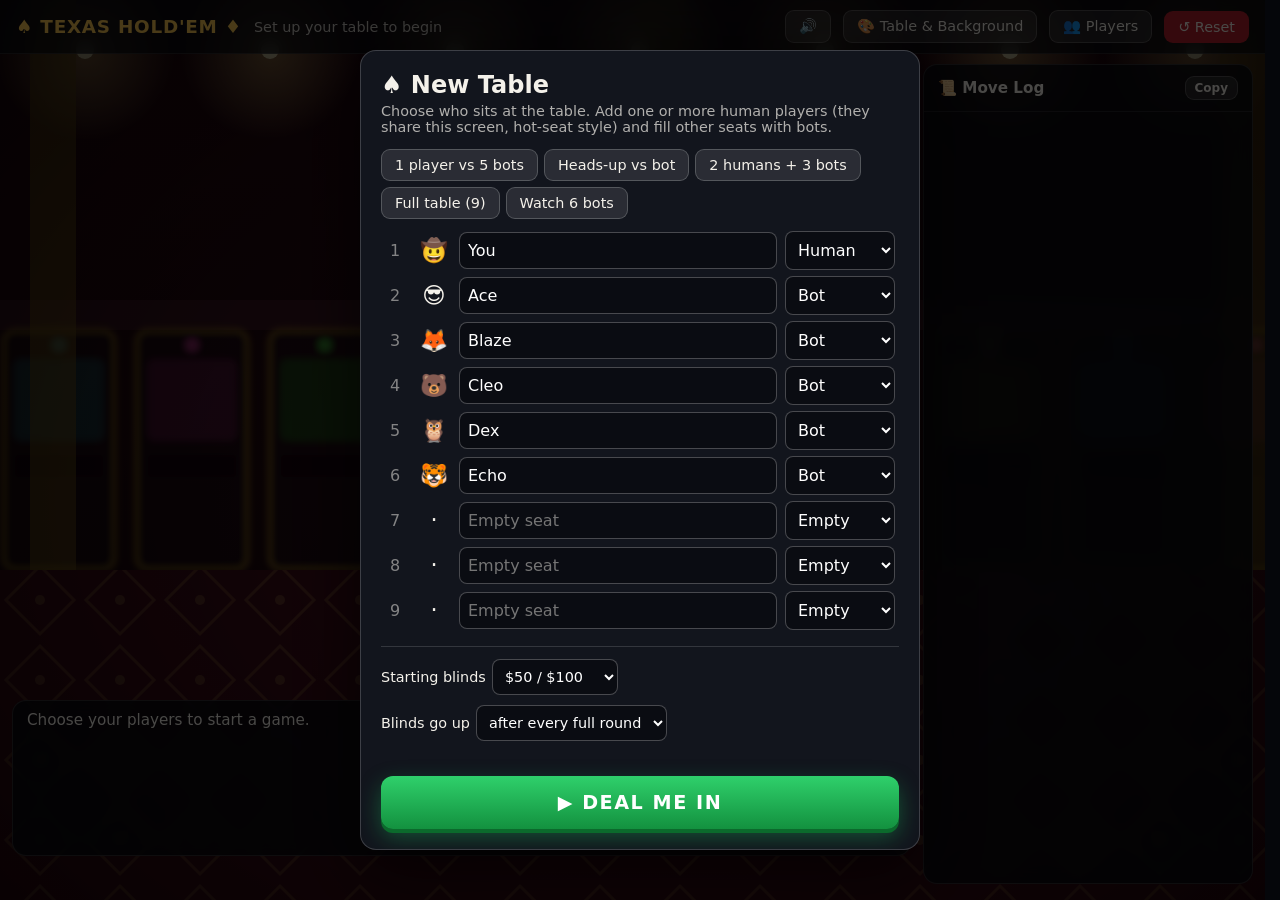
<file: index.html>
<!DOCTYPE html>
<html lang="en">
<head>
<meta charset="utf-8">
<meta name="viewport" content="width=device-width,initial-scale=1,viewport-fit=cover">
<title>Texas Hold'em</title>
<style>*{box-sizing:border-box}
html,body{margin:0;height:100%}
body{background:#05060a;color:#f4f1ea;font-family:system-ui,-apple-system,"Segoe UI",Roboto,sans-serif;overflow-x:hidden}
button{font:inherit;cursor:pointer;color:inherit}
#app{position:relative;min-height:100vh;display:flex;flex-direction:column;
  --f1:#2a9d63;--f2:#126a3f;--accent:#f5c451;--b1:#b3202c;--b2:#7c1019}
#bg{position:fixed;inset:0;z-index:0}
#bg svg{width:100%;height:100%;display:block}
#bg::after{content:"";position:absolute;inset:0;background:radial-gradient(ellipse at 50% 55%,rgba(0,0,0,0) 35%,rgba(0,0,0,.55) 100%)}
.top{position:relative;z-index:5;display:flex;align-items:center;gap:12px;padding:10px 16px;background:rgba(8,10,16,.72);backdrop-filter:blur(8px);border-bottom:1px solid rgba(255,255,255,.1);flex-wrap:wrap}
.brand{font-weight:800;letter-spacing:.04em;font-size:1.15rem;color:var(--accent)}
.meta{flex:1;opacity:.8;font-size:.9rem}
.btn{background:rgba(255,255,255,.1);border:1px solid rgba(255,255,255,.2);border-radius:9px;padding:7px 13px;font-size:.9rem;transition:.15s}
.btn:hover{background:rgba(255,255,255,.2)}
.btn.primary{background:var(--accent);color:#1b1405;border-color:transparent;font-weight:700}
.btn.danger{background:#b3202c;border-color:transparent}
main{position:relative;z-index:2;flex:1;display:flex;gap:12px;padding:10px 12px 12px;align-items:flex-start}
.play{flex:1;min-width:0}
.stagewrap{container-type:size;width:100%;aspect-ratio:16/11;max-width:calc((100vh - 230px)*1.45);max-width:calc((100dvh - 230px)*1.45);min-width:320px;margin:0 auto}
.stage{position:relative;width:100%;height:100%;font-size:clamp(7px,min(1.3cqw,1.9cqh),15px)}
.table{position:absolute;left:5%;right:5%;top:16%;bottom:16%;border-radius:50%;filter:drop-shadow(0 25px 30px rgba(0,0,0,.55))}
.rail{position:absolute;inset:0;border-radius:50%}
.felt{position:absolute;inset:var(--ri,8% 4.4%);border-radius:50%;background:radial-gradient(ellipse at 50% 38%,var(--f1),var(--f2) 78%);box-shadow:inset 0 0 5em rgba(0,0,0,.6)}
.felt::after{content:"";position:absolute;inset:5% 3.5%;border-radius:50%;border:1px dashed rgba(255,255,255,.28)}
.mark{position:absolute;left:0;right:0;top:67%;text-align:center;font-weight:800;letter-spacing:.5em;font-size:1.5em;color:rgba(255,255,255,.1);text-transform:uppercase;pointer-events:none}
/* table styles */
[data-style=classic] .rail{background:linear-gradient(150deg,#9a6633,#59351a 55%,#2f1a0b);box-shadow:inset 0 0 0 2px rgba(255,220,160,.25),inset 0 6px 14px rgba(255,255,255,.18)}
[data-style=modern] #tableStyle{--ri:3.6% 2%}
[data-style=modern] .rail{background:linear-gradient(160deg,#4b5159,#1b1e23);box-shadow:inset 0 0 0 2px rgba(255,255,255,.15)}
[data-style=modern] .felt{background:radial-gradient(ellipse at 50% 40%,var(--f1),var(--f2) 95%)}
[data-style=modern] .felt::after{border:1px solid rgba(255,255,255,.18);inset:4%}
[data-style=neon] #tableStyle{--ri:3% 1.7%}
[data-style=neon] .rail{background:#07080c;box-shadow:0 0 1.4em var(--f1),0 0 .4em var(--f1),inset 0 0 1.4em var(--f1);border:2px solid var(--f1)}
[data-style=neon] .felt{background:radial-gradient(ellipse at 50% 40%,color-mix(in srgb,var(--f2) 55%,#000),#05060a 85%);box-shadow:inset 0 0 3em rgba(0,0,0,.8)}
[data-style=neon] .felt::after{border:2px solid var(--f1);box-shadow:0 0 .8em var(--f1);opacity:.75}
[data-style=neon] .mark{color:var(--f1);opacity:.35;text-shadow:0 0 12px var(--f1)}
[data-style=vintage] #tableStyle{--ri:9% 4.8%}
[data-style=vintage] .rail{background:radial-gradient(ellipse at 40% 25%,#3a2b24,#140e0b 75%);box-shadow:inset 0 0 0 2px rgba(0,0,0,.6)}
[data-style=vintage] .rail::after{content:"";position:absolute;inset:2.8% 1.6%;border-radius:50%;border:2px dashed rgba(235,215,170,.55)}
[data-style=vintage] .felt{background:repeating-linear-gradient(45deg,rgba(0,0,0,.07) 0 3px,transparent 3px 6px),radial-gradient(ellipse at 50% 38%,var(--f1),var(--f2) 80%)}
[data-style=vintage] .felt::after{border:2px double rgba(240,210,130,.45)}
[data-style=vintage] .mark{color:rgba(240,210,130,.28);font-family:Georgia,serif}
/* center */
.center{position:absolute;left:50%;top:50%;transform:translate(-50%,-52%);display:flex;flex-direction:column;align-items:center;gap:.8em;z-index:3}
.pot{display:flex;align-items:center;gap:.6em;background:rgba(0,0,0,.4);padding:.35em 1em;border-radius:2em;font-weight:700;font-size:1.15em;min-height:2.1em}
.pot .lbl{opacity:.7;font-weight:600;font-size:.85em}
.board{display:flex;gap:.6em}
.slot{width:var(--bw);height:calc(var(--bw)*1.4);border-radius:.4em;border:2px dashed rgba(255,255,255,.2);background:rgba(0,0,0,.12)}
.stage{--bw:clamp(24px,min(6.4cqw,9.3cqh),84px);--hw:clamp(21px,min(5.2cqw,7.6cqh),68px)}
/* cards */
.card{--cw:var(--bw);border:1px solid rgba(0,0,0,.28);font-size:var(--cw);width:1em;height:1.4em;border-radius:.09em;background:linear-gradient(160deg,#fff,#f0ece2);position:relative;box-shadow:0 .02em .06em rgba(0,0,0,.55);color:#1a1a1a;user-select:none;flex:none;font-family:Georgia,"Times New Roman",serif}
.card.red{color:#c4161c}
.hole .card{--cw:var(--hw)}
.corner{position:absolute;line-height:1;text-align:center;font-weight:800;min-width:.2em}
.corner b{display:block;font-size:.3em;letter-spacing:-.02em}
.corner b.ten{font-size:.25em;letter-spacing:-.09em}
.corner i{display:block;font-style:normal;font-size:.27em;margin-top:.03em}
.corner.tl{left:.05em;top:.04em}
.corner.br{right:.05em;bottom:.04em;transform:rotate(180deg)}
.art{position:absolute;left:36%;right:36%;top:22%;bottom:22%}
.art.fa{left:20%;right:20%;top:14%;bottom:14%}
.pip{position:absolute;transform:translate(-50%,-50%);font-size:.2em;line-height:1}
.pip.sm{font-size:.165em}
.pip.f{transform:translate(-50%,-50%) rotate(180deg)}
.pip.ace{font-size:.6em}
.face{position:absolute;inset:0;border-radius:.05em;border:.012em solid currentColor;background:linear-gradient(160deg,rgba(255,226,150,.6),rgba(255,255,255,.35));box-shadow:inset 0 0 0 .022em rgba(255,255,255,.95),inset 0 0 0 .032em currentColor;display:flex;flex-direction:column;align-items:center;justify-content:center;gap:.01em}
.face .orn svg{display:block;width:.3em;height:.2em;fill:currentColor}
.face .fl{font-size:.46em;font-weight:800;line-height:1}
.face .fs{font-size:.22em;line-height:1}
.card.back{background:linear-gradient(160deg,var(--b1),var(--b2));border:.03em solid #fff}
.card.back::after{content:"";position:absolute;inset:.07em;border-radius:.04em;border:.015em solid rgba(255,255,255,.7);background:repeating-linear-gradient(45deg,rgba(255,255,255,.28) 0 .015em,transparent .015em .06em),repeating-linear-gradient(-45deg,rgba(255,255,255,.28) 0 .015em,transparent .015em .06em)}
.card.dim{filter:brightness(.55)}
.card.hit{box-shadow:0 0 0 .03em var(--accent),0 0 .3em var(--accent);transform:translateY(-.06em)}
.card.dealing{animation:dealflip .75s cubic-bezier(.2,.7,.3,1) backwards;animation-delay:var(--dd,0s)}
.card.back.dealing{animation:dealslide .32s ease-out backwards;animation-delay:var(--dd,0s)}
/* face-up cards arrive showing the red card back, then flip over */
.card.cover{position:absolute;left:-1px;top:-1px;width:calc(100% + 2px);height:calc(100% + 2px);z-index:6;animation:coverhide .75s steps(1,end) backwards;animation-delay:var(--dd,0s)}
@keyframes dealflip{
 0%{transform:translateY(-1.4em) scale(.7);opacity:0}
 8%{opacity:1}
 40%{transform:translateY(0) scale(1)}
 50%{transform:scaleX(0)}
 62%{transform:scaleX(1)}
 100%{transform:var(--rot,none)}}
@keyframes coverhide{0%,49.9%{opacity:1}50%,100%{opacity:0}}
@keyframes dealslide{0%{transform:translateY(-1.2em) scale(.7);opacity:0}15%{opacity:1}100%{transform:var(--rot,none)}}
/* seats */
.seat{position:absolute;transform:translate(-50%,-50%);display:flex;flex-direction:column;align-items:center;z-index:4}
.hole{display:flex;gap:.2em;margin-bottom:-1.7em;position:relative;z-index:0}
.hole>.card:first-child{--rot:rotate(-5deg);transform:var(--rot)}
.hole>.card:last-child{--rot:rotate(5deg);transform:var(--rot)}
.plate{position:relative;z-index:1;display:flex;align-items:center;gap:.6em;background:linear-gradient(180deg,rgba(24,26,34,.94),rgba(10,11,16,.94));border:2px solid rgba(255,255,255,.22);border-radius:2.2em;padding:.3em 1em .3em .3em;min-width:9.8em;box-shadow:0 .3em 1em rgba(0,0,0,.6)}
.av{width:2.9em;height:2.9em;border-radius:50%;display:flex;align-items:center;justify-content:center;line-height:1;flex:none;box-shadow:inset 0 0 0 .12em rgba(255,255,255,.35)}
.av b{font-size:1.6em;font-weight:800;color:#fff}
.info{line-height:1.2;min-width:0}
.info b{display:block;font-size:1.05em;white-space:nowrap;overflow:hidden;text-overflow:ellipsis;max-width:7em}
.info span{color:var(--accent);font-weight:700;font-size:1em}
.tag{position:absolute;bottom:-1.9em;white-space:nowrap;background:rgba(0,0,0,.78);border-radius:1em;padding:.15em .8em;font-size:.95em;font-weight:700;z-index:2}
.seat.turn .plate{border-color:var(--accent);box-shadow:0 0 0 .2em rgba(245,196,81,.35),0 0 1.4em var(--accent);animation:pulse 1.4s infinite}
@keyframes pulse{50%{box-shadow:0 0 0 .35em rgba(245,196,81,.15),0 0 .6em var(--accent)}}
.seat.folded .plate,.seat.folded .hole{opacity:.42}
.seat.out{opacity:.3}
.seat.win .plate{border-color:#6bff9a;box-shadow:0 0 1.6em #6bff9a;background:linear-gradient(180deg,#1f4a2e,#0d2417)}
.seat.win .tag{background:#18a34a;color:#fff}
.seat.me .plate{border-color:rgba(245,196,81,.7)}
.bet{position:absolute;transform:translate(-50%,-50%);display:flex;align-items:center;gap:.4em;font-weight:800;font-size:1.05em;z-index:3;text-shadow:0 1px 3px #000}
.chips{display:flex;position:relative;width:1.9em;height:1.9em}
.chip{position:absolute;left:0;width:1.7em;height:1.7em;border-radius:50%;border:.28em dashed rgba(255,255,255,.9);box-shadow:0 .1em 0 rgba(0,0,0,.45),0 .12em .3em rgba(0,0,0,.4);background:var(--c)}
.dbtn{position:absolute;transform:translate(-50%,-50%);width:2.2em;height:2.2em;border-radius:50%;background:#fff;color:#111;border:.18em solid #c9a227;display:flex;align-items:center;justify-content:center;font-weight:900;z-index:3;box-shadow:0 .1em .4em rgba(0,0,0,.6)}
/* actions */
.actions{max-width:calc((100vh - 230px)*1.45);max-width:calc((100dvh - 230px)*1.45);min-width:320px;margin:18px auto 0;background:rgba(8,10,16,.82);backdrop-filter:blur(8px);border:1px solid rgba(255,255,255,.14);border-radius:14px;padding:10px 14px;display:flex;flex-direction:column;gap:8px}
.status{font-size:.95rem;display:flex;flex-wrap:wrap;gap:6px 16px;align-items:center}
.status b{color:var(--accent)}
.row{display:flex;gap:10px;flex-wrap:wrap;align-items:stretch}
.abtn{border:none;border-radius:11px;padding:11px 20px;font-weight:800;font-size:1rem;min-width:110px}
.abtn:disabled{opacity:.35;cursor:not-allowed}
.abtn.fold{background:#8f2630}.abtn.call{background:#2563b8}.abtn.raise{background:var(--accent);color:#1b1405}.abtn.next{background:#18a34a;font-size:1.05rem;padding:11px 28px}
.raisebox{display:flex;gap:8px;align-items:center;flex-wrap:wrap;flex:1;min-width:250px}
.raisebox input[type=range]{flex:1;min-width:110px;accent-color:var(--accent)}
.raisebox input[type=number]{width:96px;padding:8px;border-radius:8px;border:1px solid rgba(255,255,255,.3);background:rgba(0,0,0,.4);color:#fff;font:inherit}
.quick{display:flex;gap:5px;flex-wrap:wrap}
.quick button{background:rgba(255,255,255,.12);border:1px solid rgba(255,255,255,.2);border-radius:8px;padding:5px 9px;font-size:.8rem}
.quick button:hover{background:rgba(255,255,255,.25)}
/* log */
.logpanel{width:330px;flex:none;background:rgba(8,10,16,.82);backdrop-filter:blur(8px);border:1px solid rgba(255,255,255,.14);border-radius:14px;display:flex;flex-direction:column;height:calc(100vh - 80px);position:sticky;top:10px}
.logpanel h3{margin:0;padding:11px 14px;font-size:.95rem;display:flex;justify-content:space-between;align-items:center;border-bottom:1px solid rgba(255,255,255,.1)}
.logpanel h3 button{font-size:.75rem;padding:4px 9px}
#log{flex:1;overflow-y:auto;padding:8px 12px 14px;font-size:.84rem;line-height:1.4}
#log div{padding:3px 0}
#log .hand{margin-top:10px;padding:5px 8px;background:rgba(245,196,81,.16);border-left:3px solid var(--accent);border-radius:4px;font-weight:700;color:var(--accent)}
#log .street{color:#8fd0ff;font-weight:600}
#log .blind{opacity:.65}
#log .show{color:#d9c7ff}
#log .win{color:#7dffa8;font-weight:700}
#log .level{color:#ffd166;font-weight:700;background:rgba(255,209,102,.12);padding:4px 6px;border-radius:4px}
#log .sys{color:#ff9d9d;font-style:italic}
#log .r{color:#ff6b6b;font-weight:700}#log .k{color:#fff;font-weight:700}
/* panels */
.modal{position:fixed;inset:0;z-index:50;background:rgba(0,0,0,.7);display:none;align-items:center;justify-content:center;padding:14px}
.modal.open{display:flex}
.sheet{display:flex;flex-direction:column;overflow:hidden;background:#12151d;border:1px solid rgba(255,255,255,.18);border-radius:16px;padding:20px;max-width:560px;width:100%;max-height:92vh;max-height:94dvh;box-shadow:0 20px 70px rgba(0,0,0,.7)}
.sheet h2{margin:0 0 4px}
.sheet p.sub{margin:0 0 14px;opacity:.7;font-size:.9rem}
.presets{display:flex;gap:6px;flex-wrap:wrap;margin-bottom:12px}
.seatrow{display:grid;grid-template-columns:28px 34px 1fr 110px;gap:8px;align-items:center;margin:6px 0}
.seatrow input,.seatrow select,.sheet select{padding:8px;border-radius:8px;border:1px solid rgba(255,255,255,.25);background:#0a0c12;color:#fff;font:inherit;width:100%}
.seatrow .n{opacity:.5;text-align:center}.seatrow .e{font-size:1.4rem;text-align:center}
.err{color:#ff8b8b;min-height:1.2em;font-size:.9rem;margin:8px 0}
.sheet .foot{display:flex;gap:10px;justify-content:space-between;align-items:center;margin-top:10px;flex-wrap:wrap}
.settings{position:absolute;z-index:20;top:56px;right:12px;width:min(380px,calc(100vw - 24px));background:rgba(14,17,25,.97);border:1px solid rgba(255,255,255,.2);border-radius:14px;padding:14px;display:none;box-shadow:0 14px 50px rgba(0,0,0,.7)}
.settings.open{display:block}
.settings h4{margin:12px 0 6px;font-size:.78rem;text-transform:uppercase;letter-spacing:.08em;opacity:.6}
.settings h4:first-child{margin-top:0}
.sw{display:flex;gap:8px;flex-wrap:wrap}
.sw button{width:34px;height:34px;border-radius:50%;border:3px solid transparent;box-shadow:0 0 0 1px rgba(255,255,255,.3)}
.sw button.on{border-color:#fff}
.seg{display:flex;gap:6px;flex-wrap:wrap}
.seg button{padding:6px 12px;border-radius:8px;border:1px solid rgba(255,255,255,.25);background:rgba(255,255,255,.06);font-size:.85rem}
.seg button.on{background:var(--accent);color:#1b1405;font-weight:700;border-color:transparent}
.bgs{display:grid;grid-template-columns:repeat(5,1fr);gap:6px}
.bgs button{padding:0;border:3px solid transparent;border-radius:8px;overflow:hidden;background:#000;position:relative;aspect-ratio:4/3}
.bgs button.on{border-color:var(--accent)}
.bgs svg{width:100%;height:100%;display:block}
.bgs span{position:absolute;left:0;right:0;bottom:0;background:rgba(0,0,0,.65);font-size:.6rem;padding:2px;text-align:center}
.chk{display:flex;gap:8px;align-items:center;margin:8px 0;font-size:.9rem}
.toast{position:fixed;left:50%;bottom:22px;transform:translateX(-50%);background:#18a34a;color:#fff;padding:10px 20px;border-radius:30px;z-index:60;font-weight:700;opacity:0;transition:.3s;pointer-events:none}
.toast.show{opacity:1}
@media(max-width:950px){main{flex-direction:column}.logpanel{width:100%;height:260px;position:static}.stage{max-width:100%}.actions{max-width:100%}.top .meta{order:5;flex-basis:100%}}

#rotate{display:none}
.ph{width:56px;height:94px;border:4px solid var(--accent,#f5c451);border-radius:13px;animation:rot 2.4s ease-in-out infinite}
@keyframes rot{0%,20%{transform:rotate(0)}60%,100%{transform:rotate(-90deg)}}
@media (max-width:500px) and (orientation:portrait) and (hover:none) and (pointer:coarse){
  #rotate{display:flex;position:fixed;inset:0;z-index:300;background:#0a0c12;flex-direction:column;align-items:center;justify-content:center;gap:22px;text-align:center;padding:30px}
  #rotate h2{margin:0;color:#f5c451}#rotate p{margin:0;opacity:.75}
  #app,.modal,.toast{display:none!important}
}
/* phones in landscape: compact UI */
@media (orientation:landscape) and (max-height:520px){
  .top{padding:3px 8px;gap:6px;padding-left:max(8px,env(safe-area-inset-left));padding-right:max(8px,env(safe-area-inset-right))}
  .brand{font-size:.74rem}.top .meta{font-size:.62rem;order:0;flex-basis:auto}
  .btn{padding:3px 8px;font-size:.68rem;border-radius:7px}.btn .lbl{display:none}
  main{flex-direction:row;padding:4px max(6px,env(safe-area-inset-right)) 4px max(6px,env(safe-area-inset-left));gap:6px}
  .stagewrap{aspect-ratio:auto;height:calc(100dvh - 124px);max-width:none;min-width:0}
  .stage{--bw:clamp(24px,min(6.4cqw,13cqh),84px);--hw:clamp(21px,min(5.2cqw,10cqh),68px)}
  .actions{max-width:none;min-width:0;margin-top:4px;padding:4px 8px;gap:4px;border-radius:9px}
  .status{font-size:.64rem;gap:2px 10px}
  .abtn{padding:5px 10px;font-size:.7rem;min-width:60px;border-radius:8px}
  .abtn.next{padding:6px 16px;font-size:.75rem}
  .row{gap:6px}.raisebox{min-width:0;gap:5px}
  .raisebox input[type=number]{width:60px;padding:3px;font-size:.68rem}
  .quick button{padding:3px 6px;font-size:.6rem}
  .logpanel{width:150px;height:calc(100dvh - 42px);top:4px;position:sticky;border-radius:9px}
  .logpanel h3{padding:4px 8px;font-size:.64rem}.logpanel h3 .btn{font-size:.55rem;padding:2px 6px}
  #log{font-size:.56rem;padding:3px 6px;line-height:1.3}#log div{padding:1px 0}
  #log .hand{margin-top:5px;padding:2px 4px}
  .settings{top:34px;right:6px;max-height:calc(100dvh - 40px);overflow:auto;width:min(330px,70vw);padding:9px;font-size:.78rem}
  .settings h4{margin:7px 0 4px;font-size:.62rem}.sw button{width:26px;height:26px}.seg button{padding:3px 8px;font-size:.7rem}
  .sheet{padding:10px 14px;max-height:97dvh}.sheet h2{font-size:1rem}.sheet p.sub{font-size:.7rem;margin-bottom:6px}
  .seatrow{margin:2px 0;gap:5px;grid-template-columns:20px 26px 1fr 90px}.seatrow input,.seatrow select,.sheet select{padding:3px 6px;font-size:.75rem}
  .presets{margin-bottom:6px}.presets .btn{font-size:.65rem}
  .toast{bottom:8px;padding:6px 14px;font-size:.75rem}
}

.seat.me .hole .card{--cw:calc(var(--hw)*1.22)}
.seat.me .hole{margin-bottom:-2em}

#setupBody{overflow-y:auto;flex:1;min-height:0;padding-right:4px}
.dealbar{padding-top:12px;margin-top:10px;border-top:1px solid rgba(255,255,255,.14)}
.deal{width:100%;border:none;border-radius:12px;padding:15px 20px;font-size:1.2rem;font-weight:900;letter-spacing:.08em;color:#fff;background:linear-gradient(180deg,#2fd06b,#13913f);box-shadow:0 4px 0 #0b6a2c,0 8px 22px rgba(30,200,100,.35);cursor:pointer;transition:transform .1s}
.deal:hover{filter:brightness(1.1)}.deal:active{transform:translateY(3px);box-shadow:0 1px 0 #0b6a2c}
@media (orientation:landscape) and (max-height:520px){.deal{padding:8px 14px;font-size:.9rem;border-radius:9px}.dealbar{padding-top:6px;margin-top:4px}}
.opts{margin-bottom:10px}.optrow{display:flex;gap:10px 18px;align-items:center;flex-wrap:wrap;font-size:.9rem}.optrow label{display:flex;gap:6px;align-items:center}.optrow .sub{display:none}
@media (orientation:landscape) and (max-height:520px){.opts{margin-bottom:4px}.optrow{font-size:.7rem;gap:4px 12px}}

/* stable layout: nothing may change size when the turn changes */
html{scrollbar-gutter:stable}
#layer{position:absolute;inset:0}
.stagewrap{max-width:calc((100vh - 250px)*1.45);max-width:calc((100dvh - 250px)*1.45)}
.actions{height:140px;max-width:calc((100vh - 250px)*1.45);max-width:calc((100dvh - 250px)*1.45);overflow-y:auto;justify-content:flex-start}
.row{align-items:flex-start}
.abtn{height:46px}
.raisebox{flex-wrap:wrap}
.quick{flex:1 1 100%}
.quick.off,.raisebox input:disabled{opacity:.45;pointer-events:none}
@media (orientation:landscape) and (max-height:520px){
  html,body{overflow:hidden;height:100%}
  .stagewrap{max-width:none;height:calc(100dvh - 112px)}
  .actions{max-width:none;height:60px;overflow:hidden;padding:3px 8px;gap:2px}
  .abtn{height:30px;padding:0 10px}
  .quick{flex:0 1 auto}
  .raisebox{flex-wrap:nowrap}
}
@media (max-width:950px) and (min-height:521px){.stagewrap,.actions{max-width:100%}}

.ctl{display:flex;flex-direction:column;gap:8px}
.ctl .row{flex-wrap:nowrap;align-items:center}
.ctl .quick{flex:1 1 auto;justify-content:flex-end;flex-wrap:nowrap;margin-left:6px}
.ctl .raisebox{flex-wrap:nowrap;width:100%;min-width:0}
.ctl .raisebox .abtn{min-width:150px;flex:none}
.actions{height:156px}
.stagewrap,.actions{max-width:calc((100vh - 266px)*1.45);max-width:calc((100dvh - 266px)*1.45)}
@media (orientation:landscape) and (max-height:520px){
  .ctl{flex-direction:row;align-items:center;gap:6px}
  .ctl .row,.ctl .raisebox{display:contents}
  .ctl .quick{order:9;flex:0 0 auto;margin-left:0}
  .ctl .raisebox .abtn{min-width:0}
  .ctl input[type=range]{flex:1 1 60px;min-width:50px;width:auto}
  .actions{height:58px;max-width:none}.stagewrap{max-width:none}
}
@media (max-width:950px) and (min-height:521px){.stagewrap,.actions{max-width:100%}}

/* keep the scenery behind the table on small screens */
@media (orientation:landscape) and (max-height:520px){#bg svg{filter:brightness(.72) saturate(.85)}#bg::after{background:radial-gradient(ellipse at 50% 55%,rgba(0,0,0,.12) 30%,rgba(0,0,0,.6) 100%)}}
#btnSound{min-width:2.4em}
</style>
</head>
<body>
<div id="app">
  <div id="bg"></div>
  <header class="top">
    <div class="brand">♠ TEXAS HOLD'EM ♦</div>
    <div class="meta" id="meta">Set up your table to begin</div>
    <button class="btn" id="btnSound" title="Sound on/off">🔊</button>
    <button class="btn" id="btnSettings">🎨<span class="lbl"> Table &amp; Background</span></button>
    <button class="btn" id="btnPlayers">👥<span class="lbl"> Players</span></button>
    <button class="btn danger" id="btnReset">↺<span class="lbl"> Reset</span></button>
  </header>
  <div class="settings" id="settings"></div>
  <main>
    <section class="play">
      <div class="stagewrap"><div class="stage" id="stage"></div></div>
      <div class="actions" id="actions"><div class="status">Choose your players to start a game.</div></div>
    </section>
    <aside class="logpanel">
      <h3>📜 Move Log <button class="btn" id="btnCopy">Copy</button></h3>
      <div id="log"></div>
    </aside>
  </main>
</div>
<div id="rotate"><div class="ph"></div><h2>Please rotate your phone</h2><p>Texas Hold'em is played in landscape mode on phones.</p></div>
<div class="modal" id="setup"><div class="sheet">
  <h2>♠ New Table</h2><p class="sub">Choose who sits at the table. Add one or more human players (they share this screen, hot-seat style) and fill other seats with bots.</p>
  <div id="setupBody"></div>
  <div class="dealbar"><div id="setupOpts" class="opts"></div><button class="deal" id="btnStart">▶ DEAL ME IN</button></div>
</div></div>
<div class="toast" id="toast"></div>
<script>'use strict';
(function (root) {
  const SUITS = ['s', 'h', 'd', 'c'];
  const SUIT_CH = { s: '♠', h: '♥', d: '♦', c: '♣' };
  const RANK_CH = { 2: '2', 3: '3', 4: '4', 5: '5', 6: '6', 7: '7', 8: '8', 9: '9', 10: '10', 11: 'J', 12: 'Q', 13: 'K', 14: 'A' };
  const RN = { 2: ['Two', 'Twos'], 3: ['Three', 'Threes'], 4: ['Four', 'Fours'], 5: ['Five', 'Fives'], 6: ['Six', 'Sixes'], 7: ['Seven', 'Sevens'], 8: ['Eight', 'Eights'], 9: ['Nine', 'Nines'], 10: ['Ten', 'Tens'], 11: ['Jack', 'Jacks'], 12: ['Queen', 'Queens'], 13: ['King', 'Kings'], 14: ['Ace', 'Aces'] };
  const LADDER = [[25, 50], [50, 100], [75, 150], [100, 200], [150, 300], [200, 400], [300, 600], [400, 800], [500, 1000], [750, 1500], [1000, 2000], [1500, 3000], [2000, 4000], [3000, 6000], [5000, 10000]];
  const cardStr = c => RANK_CH[c.r] + SUIT_CH[c.s];
  const fmt = n => '$' + Math.round(n).toLocaleString('en-US');

  function newDeck() { const d = []; for (const s of SUITS) for (let r = 2; r <= 14; r++) d.push({ r, s, id: r + s }); return d; }
  function shuffle(a, rng) { rng = rng || Math.random; for (let i = a.length - 1; i > 0; i--) { const j = Math.floor(rng() * (i + 1)); [a[i], a[j]] = [a[j], a[i]]; } return a; }

  /* ---------- hand evaluation ---------- */
  function eval5(a, b, c, d, e) {
    const cnt = new Array(15).fill(0); let flush = true;
    const cs = [a, b, c, d, e];
    for (const x of cs) { cnt[x.r]++; if (x.s !== a.s) flush = false; }
    const g4 = [], g3 = [], g2 = [], g1 = [];
    for (let r = 14; r >= 2; r--) { const n = cnt[r]; if (n === 4) g4.push(r); else if (n === 3) g3.push(r); else if (n === 2) g2.push(r); else if (n === 1) g1.push(r); }
    let straight = 0;
    if (g1.length === 5) { if (g1[0] - g1[4] === 4) straight = g1[0]; else if (g1[0] === 14 && g1[1] === 5) straight = 5; }
    let cat, tb;
    if (straight && flush) { cat = 8; tb = [straight]; }
    else if (g4.length) { cat = 7; tb = [g4[0], g1[0]]; }
    else if (g3.length && g2.length) { cat = 6; tb = [g3[0], g2[0]]; }
    else if (flush) { cat = 5; tb = g1; }
    else if (straight) { cat = 4; tb = [straight]; }
    else if (g3.length) { cat = 3; tb = [g3[0], ...g1]; }
    else if (g2.length === 2) { cat = 2; tb = [g2[0], g2[1], g1[0]]; }
    else if (g2.length === 1) { cat = 1; tb = [g2[0], ...g1]; }
    else { cat = 0; tb = g1; }
    let score = cat; for (let i = 0; i < 5; i++) score = score * 15 + (tb[i] || 0);
    return { score, cat, tb };
  }
  function bestHand(cards) {
    let best = null; const n = cards.length;
    for (let i = 0; i < n - 4; i++) for (let j = i + 1; j < n - 3; j++) for (let k = j + 1; k < n - 2; k++) for (let l = k + 1; l < n - 1; l++) for (let m = l + 1; m < n; m++) {
      const r = eval5(cards[i], cards[j], cards[k], cards[l], cards[m]);
      if (!best || r.score > best.score) { best = r; best.cards = [cards[i], cards[j], cards[k], cards[l], cards[m]]; }
    }
    return best;
  }
  function describe(h) {
    const t = h.tb;
    switch (h.cat) {
      case 8: return t[0] === 14 ? 'Royal Flush' : `Straight Flush, ${RN[t[0]][0]} high`;
      case 7: return `Four of a Kind, ${RN[t[0]][1]}`;
      case 6: return `Full House, ${RN[t[0]][1]} full of ${RN[t[1]][1]}`;
      case 5: return `Flush, ${RN[t[0]][0]} high`;
      case 4: return `Straight, ${RN[t[0]][0]} high`;
      case 3: return `Three of a Kind, ${RN[t[0]][1]}`;
      case 2: return `Two Pair, ${RN[t[0]][1]} and ${RN[t[1]][1]}`;
      case 1: return `Pair of ${RN[t[0]][1]}`;
      default: return `High Card, ${RN[t[0]][0]}`;
    }
  }
  function holeLabel(h) {
    if (h.length < 2) return '';
    const [a, b] = h[0].r >= h[1].r ? [h[0], h[1]] : [h[1], h[0]];
    if (a.r === b.r) return `Pocket ${RN[a.r][1]}`;
    return `${RN[a.r][0]}-${RN[b.r][0]} ${a.s === b.s ? 'suited' : 'offsuit'}`;
  }
  function equity(hole, board, opps, sims, rng) {
    const known = new Set(hole.concat(board).map(c => c.id));
    const rest = newDeck().filter(c => !known.has(c.id));
    const need = 5 - board.length; let win = 0;
    for (let s = 0; s < sims; s++) {
      const tot = need + opps * 2;
      for (let i = 0; i < tot; i++) { const j = i + Math.floor(rng() * (rest.length - i)); const t = rest[i]; rest[i] = rest[j]; rest[j] = t; }
      const b = board.concat(rest.slice(0, need));
      const me = bestHand(hole.concat(b)).score;
      let better = false, tie = 0;
      for (let o = 0; o < opps; o++) {
        const sc = bestHand([rest[need + o * 2], rest[need + o * 2 + 1]].concat(b)).score;
        if (sc > me) { better = true; break; }
        if (sc === me) tie++;
      }
      if (!better) win += 1 / (tie + 1);
    }
    return win / sims;
  }

  /* ---------- game ---------- */
  class Game {
    constructor(cfg) {
      let lv = LADDER.findIndex(l => l[0] === cfg.sb); if (lv < 0) lv = 1;
      this.level = lv; this.startLevel = lv; this.sb = LADDER[lv][0]; this.bb = LADDER[lv][1];
      this.blindMode = cfg.blindMode || 'off'; this.levelHands = 0; this.pendingLevelUp = false; this.onLevel = null;
      this.startChips = cfg.chips || 10000;
      this.rng = cfg.rng || Math.random; this.sims = cfg.sims || 150;
      this.players = cfg.players.map((p, i) => ({
        id: i, name: p.name, type: p.type, avatar: p.avatar || '', chips: this.startChips,
        hole: [], folded: false, allIn: false, bet: 0, total: 0, acted: false, out: false, reveal: false,
        last: '', won: 0, bestHand: null, handName: '',
        style: { aggr: 0.25 + this.rng() * 0.6, tight: this.rng() }
      }));
      this.hadHumans = this.players.some(p => p.type === 'human');
      this.hand = 0; this.dealer = Math.floor(this.rng() * this.players.length);
      this.board = []; this.phase = 'idle'; this.runout = false; this.current = -1;
      this.currentBet = 0; this.lastRaise = this.bb; this.logs = []; this.winIds = null; this.lastWinners = []; this.winner = null;
      this.onLog = null;
    }
    log(kind, text) { const e = { kind, text, n: this.logs.length }; this.logs.push(e); if (this.onLog) this.onLog(e); }
    pot() { return this.players.reduce((s, p) => s + p.total, 0); }
    canAct(p) { return !p.out && !p.folded && !p.allIn; }
    needsAction(p) { return this.canAct(p) && (!p.acted || p.bet < this.currentBet); }
    nextSeat(from, pred) { const n = this.players.length; for (let k = 1; k <= n; k++) { const i = (((from + k) % n) + n) % n; if (pred(this.players[i])) return i; } return -1; }
    inHand() { return this.players.filter(p => !p.folded && !p.out); }

    startHand() {
      if (this.phase === 'over') return;
      for (const p of this.players) if (!p.out && p.chips <= 0) { p.out = true; this.log('sys', `${p.name} is out of chips and leaves the table.`); }
      const live = this.players.filter(p => !p.out);
      if (live.length < 2 || (this.hadHumans && !live.some(p => p.type === 'human'))) {
        this.phase = 'over'; this.runout = false; this.current = -1;
        this.winner = live.length === 1 ? live[0] : null;
        if (this.winner) this.log('win', `${this.winner.name} has won all the chips! 🏆`);
        else this.log('sys', 'All human players have been eliminated.');
        return;
      }
      if (this.hand > 0) {
        let why = '';
        if (this.blindMode === 'round' && this.levelHands >= live.length) why = 'a full round of hands has been played';
        else if (this.pendingLevelUp) why = 'the blind timer ran out';
        if (why && this.level < LADDER.length - 1) {
          this.level++; this.sb = LADDER[this.level][0]; this.bb = LADDER[this.level][1]; this.levelHands = 0;
          this.log('level', `⬆ Blinds go up to ${fmt(this.sb)}/${fmt(this.bb)} (level ${this.level + 1}) — ${why}.`);
          if (this.onLevel) this.onLevel(this.level);
        }
        this.pendingLevelUp = false;
      }
      this.levelHands++;
      this.hand++; this.board = []; this.winIds = null; this.lastWinners = []; this.runout = false;
      for (const p of this.players) { p.hole = []; p.folded = p.out; p.allIn = false; p.bet = 0; p.total = 0; p.acted = false; p.reveal = false; p.last = ''; p.won = 0; p.bestHand = null; p.handName = ''; }
      this.dealer = this.nextSeat(this.dealer, p => !p.out);
      const d = this.dealer;
      const sbI = live.length === 2 ? d : this.nextSeat(d, p => !p.out);
      const bbI = this.nextSeat(sbI, p => !p.out);
      this.deck = shuffle(newDeck(), this.rng);
      this.log('hand', `Hand #${this.hand} · Dealer: ${this.players[d].name} · Blinds ${fmt(this.sb)}/${fmt(this.bb)}`);
      this.postBlind(this.players[sbI], this.sb, 'small blind');
      this.postBlind(this.players[bbI], this.bb, 'big blind');
      for (let r = 0; r < 2; r++) {
        let i = sbI;
        for (let k = 0; k < live.length; k++) { const c = this.deck.pop(); this.players[i].hole.push(c); i = this.nextSeat(i, p => !p.out); }
      }
      this.currentBet = this.bb; this.lastRaise = this.bb; this.phase = 'preflop';
      this.log('street', 'Pre-flop: hole cards dealt.');
      const first = live.length === 2 ? sbI : this.nextSeat(bbI, p => !p.out);
      this.current = this.canAct(this.players[first]) ? first : this.nextSeat(first, p => this.canAct(p));
      if (this.roundComplete()) this.endBettingRound();
    }
    postBlind(p, amt, label) {
      const a = Math.min(p.chips, amt); p.chips -= a; p.bet += a; p.total += a; if (p.chips === 0) p.allIn = true;
      p.last = label === 'small blind' ? 'SB' : 'BB';
      this.log('blind', `${p.name} posts the ${label}, ${fmt(a)}${p.allIn ? ' (all-in)' : ''}.`);
    }
    roundComplete() {
      const ih = this.inHand();
      if (ih.length <= 1) return true;
      const actors = ih.filter(p => !p.allIn);
      if (actors.length === 0) return true;
      if (actors.length === 1 && actors[0].bet >= this.currentBet) return true;
      return !actors.some(p => this.needsAction(p));
    }
    legal() {
      const p = this.players[this.current]; if (!p) return null;
      const toCall = Math.max(0, this.currentBet - p.bet);
      const maxTo = p.chips + p.bet;
      return { p, toCall, callAmt: Math.min(toCall, p.chips), canCheck: toCall === 0, canRaise: p.chips > toCall, minRaiseTo: Math.min(this.currentBet + this.lastRaise, maxTo), maxRaiseTo: maxTo, pot: this.pot() };
    }
    act(type, raiseTo) {
      if (this.current < 0 || this.phase === 'showdown' || this.phase === 'over' || this.phase === 'idle') return false;
      const p = this.players[this.current], L = this.legal(), pot0 = L.pot, toCall = L.toCall;
      if (type === 'check' && toCall > 0) type = 'call';
      if (type === 'call' && toCall === 0) type = 'check';
      if (type === 'raise' && !L.canRaise) type = 'call';
      if (type === 'fold') {
        p.folded = true; p.last = 'Fold';
        this.log('action', `${p.name} folds${toCall > 0 ? ` (facing ${fmt(toCall)})` : ''}.`);
      } else if (type === 'check') {
        p.acted = true; p.last = 'Check';
        this.log('action', `${p.name} checks. Pot ${fmt(pot0)}.`);
      } else if (type === 'call') {
        const a = L.callAmt; p.chips -= a; p.bet += a; p.total += a; p.acted = true;
        if (p.chips === 0) p.allIn = true;
        p.last = p.allIn ? 'All-in' : 'Call';
        const odds = (pot0 / a).toFixed(1);
        this.log('action', p.allIn ? `${p.name} calls ALL-IN for ${fmt(a)} (pot odds ${odds}:1).` : `${p.name} calls ${fmt(a)} to win ${fmt(pot0 + a)} (pot odds ${odds}:1).`);
      } else if (type === 'raise') {
        let to = Math.floor(raiseTo); const maxTo = L.maxRaiseTo;
        if (!(to >= L.minRaiseTo)) to = L.minRaiseTo;
        if (to > maxTo) to = maxTo;
        const facing = this.currentBet, add = to - p.bet;
        p.chips -= add; p.bet = to; p.total += add; if (p.chips === 0) p.allIn = true;
        const full = (to - facing) >= this.lastRaise;
        if (full) { this.lastRaise = to - facing; for (const o of this.players) if (o !== p && this.canAct(o)) o.acted = false; }
        this.currentBet = Math.max(this.currentBet, to); p.acted = true;
        const pct = Math.round(((to - facing) / (pot0 + toCall || 1)) * 100);
        p.last = p.allIn ? 'All-in' : (facing === 0 ? 'Bet' : 'Raise');
        this.log('action', `${p.name} ${facing === 0 ? 'bets' : 'raises to'} ${fmt(to)}${p.allIn ? ' — ALL-IN' : ''} (+${fmt(add)}, ≈${pct}% of pot). Pot ${fmt(this.pot())}.`);
      } else return false;
      this.advance();
      return true;
    }
    advance() {
      const ih = this.inHand();
      if (ih.length === 1) { this.awardUncontested(ih[0]); return; }
      if (this.roundComplete()) { this.endBettingRound(); return; }
      this.current = this.nextSeat(this.current, p => this.needsAction(p));
    }
    endBettingRound() {
      for (const p of this.players) { p.bet = 0; p.acted = false; if (this.canAct(p)) p.last = ''; }
      this.currentBet = 0; this.lastRaise = this.bb;
      if (this.phase === 'river') { this.showdown(); return; }
      const ih = this.inHand(), actors = ih.filter(p => !p.allIn);
      if (actors.length <= 1) {
        this.runout = true; this.current = -1;
        ih.forEach(p => p.reveal = true);
        this.log('street', 'Betting is closed — hands are turned face up and the board runs out.');
        return;
      }
      this.dealCommunity();
      this.current = this.nextSeat(this.dealer, p => this.canAct(p));
    }
    dealCommunity() {
      this.deck.pop();
      const take = n => { const c = []; for (let i = 0; i < n; i++) { c.push(this.deck.pop()); } this.board.push(...c); return c; };
      const note = ` · Pot ${fmt(this.pot())}`;
      if (this.board.length === 0) { const c = take(3); this.phase = 'flop'; this.log('street', `Flop: ${c.map(cardStr).join(' ')}${note}`); }
      else if (this.board.length === 3) { const c = take(1); this.phase = 'turn'; this.log('street', `Turn: ${cardStr(c[0])} — board ${this.board.map(cardStr).join(' ')}${note}`); }
      else { const c = take(1); this.phase = 'river'; this.log('street', `River: ${cardStr(c[0])} — board ${this.board.map(cardStr).join(' ')}${note}`); }
    }
    runoutStep() { if (!this.runout) return; if (this.board.length < 5) this.dealCommunity(); else this.showdown(); }
    awardUncontested(w) {
      const pot = this.pot(); w.chips += pot; w.won = pot;
      this.phase = 'showdown'; this.runout = false; this.current = -1; this.lastWinners = [w.id]; this.winIds = null;
      for (const p of this.players) p.bet = 0;
      this.log('win', `${w.name} wins ${fmt(pot)} — everyone else folded.`);
    }
    showdown() {
      this.phase = 'showdown'; this.runout = false; this.current = -1;
      const ih = this.inHand(), n = this.players.length;
      for (const p of this.players) p.bet = 0;
      for (const p of ih) {
        p.reveal = true; p.bestHand = bestHand(p.hole.concat(this.board)); p.handName = describe(p.bestHand);
        this.log('show', `${p.name} shows ${p.hole.map(cardStr).join(' ')} — ${p.handName}.`);
      }
      const levels = [...new Set(this.players.filter(p => p.total > 0).map(p => p.total))].sort((a, b) => a - b);
      let prev = 0, idx = 0; const winIds = new Set(); const winners0 = new Set();
      for (const lvl of levels) {
        let pot = 0; for (const p of this.players) pot += Math.max(0, Math.min(p.total, lvl) - prev);
        const elig = ih.filter(p => p.total >= lvl); prev = lvl;
        if (pot <= 0 || !elig.length) continue;
        const label = levels.length > 1 ? (idx === 0 ? 'the main pot' : `side pot ${idx}`) : 'the pot';
        idx++;
        if (elig.length === 1) {
          elig[0].chips += pot; elig[0].won += pot; winners0.add(elig[0].id);
          this.log('win', `${elig[0].name} wins ${fmt(pot)} (${idx === 1 && levels.length === 1 ? 'uncontested' : 'uncalled bet returned'}).`);
          continue;
        }
        let top = -1, ws = [];
        for (const p of elig) { const s = p.bestHand.score; if (s > top) { top = s; ws = [p]; } else if (s === top) ws.push(p); }
        ws.sort((a, b) => (((a.id - this.dealer) % n) + n) % n - (((b.id - this.dealer) % n) + n) % n);
        const share = Math.floor(pot / ws.length); let rem = pot - share * ws.length;
        for (const w of ws) { const g = share + (rem > 0 ? 1 : 0); if (rem > 0) rem--; w.chips += g; w.won += g; winners0.add(w.id); w.bestHand.cards.forEach(c => winIds.add(c.id)); }
        if (ws.length === 1) this.log('win', `${ws[0].name} wins ${label}, ${fmt(pot)}, with ${ws[0].handName}.`);
        else this.log('win', `${ws.map(w => w.name).join(' & ')} split ${label}, ${fmt(pot)} — ${ws[0].handName}.`);
      }
      this.winIds = winIds; this.lastWinners = [...winners0];
    }

    /* ---------- bot AI ---------- */
    botAction() {
      const L = this.legal(), p = L.p, rng = this.rng, st = p.style;
      const opps = Math.max(1, this.inHand().length - 1);
      const eq = equity(p.hole, this.board, opps, this.sims, rng) + (rng() - 0.5) * 0.06;
      const pot = L.pot, stack = p.chips + p.bet;
      const strong = 0.35 + 0.35 / (1 + (opps - 1) * 0.35) - 0.10 * st.aggr;
      const medium = strong - 0.14;
      const mk = frac => {
        let to = this.currentBet + Math.max(this.lastRaise, Math.round((pot + L.toCall) * frac));
        to = Math.round(to / 25) * 25; to = Math.max(to, L.minRaiseTo);
        if (to >= stack * 0.65) to = stack; return Math.min(to, stack);
      };
      if (L.toCall === 0) {
        if (L.canRaise && eq >= strong) return { type: 'raise', to: mk(0.5 + rng() * 0.4) };
        if (L.canRaise && eq >= medium && rng() < 0.3 + 0.4 * st.aggr) return { type: 'raise', to: mk(0.35 + rng() * 0.15) };
        if (L.canRaise && rng() < 0.03 + 0.06 * st.aggr) return { type: 'raise', to: mk(0.5) };
        return { type: 'check' };
      }
      const potOdds = L.callAmt / (pot + L.callAmt);
      const need = potOdds * (0.62 + 0.25 * st.tight);
      const bigCall = L.callAmt >= p.chips * 0.5;
      if (L.canRaise && eq >= strong && rng() < 0.5 + 0.4 * st.aggr) return { type: 'raise', to: mk(0.6 + rng() * 0.4) };
      if (eq >= need && (!bigCall || eq >= medium)) return { type: 'call' };
      if (L.canRaise && L.toCall < pot * 0.5 && rng() < 0.02 * st.aggr) return { type: 'raise', to: mk(0.7) };
      return { type: 'fold' };
    }
  }

  const api = { LADDER, Game, bestHand, describe, holeLabel, cardStr, fmt, newDeck, shuffle, eval5, equity, RANK_CH, SUIT_CH };
  if (typeof module !== 'undefined' && module.exports) module.exports = api; else root.Poker = api;
})(typeof window !== 'undefined' ? window : globalThis);
</script>
<script>(function (root) {
  function rng(seed) { return function () { seed |= 0; seed = seed + 0x6D2B79F5 | 0; let t = Math.imul(seed ^ seed >>> 15, 1 | seed); t = t + Math.imul(t ^ t >>> 7, 61 | t) ^ t; return ((t ^ t >>> 14) >>> 0) / 4294967296; }; }
  const wrap = (inner) => `<svg xmlns="http://www.w3.org/2000/svg" viewBox="0 0 1600 900" preserveAspectRatio="xMidYMid slice">${inner}</svg>`;
  const glow = (id, s) => `<filter id="${id}" x="-30%" y="-30%" width="160%" height="160%"><feGaussianBlur stdDeviation="${s}"/></filter>`;

  const scenes = {
    house(p) {
      const r = rng(7); let books = '';
      for (let row = 0; row < 4; row++) { let x = 1175; const y = 120 + row * 130; while (x < 1470) { const w = 14 + r() * 18, h = 70 + r() * 40; books += `<rect x="${x}" y="${y + 110 - h}" width="${w}" height="${h}" fill="hsl(${Math.floor(r() * 360)},45%,${35 + r() * 20}%)"/>`; x += w + 2; } books += `<rect x="1160" y="${y + 110}" width="325" height="10" fill="#2a190f"/>`; }
      let planks = ''; for (let i = -12; i <= 28; i++) planks += `<line x1="${800 + (i - 8) * 55}" y1="650" x2="${800 + (i - 8) * 190}" y2="900" stroke="rgba(0,0,0,.28)" stroke-width="2"/>`;
      let stars = ''; for (let i = 0; i < 25; i++) stars += `<circle cx="${185 + r() * 270}" cy="${125 + r() * 150}" r="${.8 + r() * 1.4}" fill="#fff" opacity=".8"/>`;
      return wrap(`<defs><linearGradient id="${p}w" x1="0" y1="0" x2="0" y2="1"><stop offset="0" stop-color="#7a5444"/><stop offset="1" stop-color="#4a3025"/></linearGradient>
<linearGradient id="${p}s" x1="0" y1="0" x2="0" y2="1"><stop offset="0" stop-color="#0f1d3a"/><stop offset="1" stop-color="#3a5a8c"/></linearGradient>
<linearGradient id="${p}f" x1="0" y1="0" x2="0" y2="1"><stop offset="0" stop-color="#6b4528"/><stop offset="1" stop-color="#3a2412"/></linearGradient>
<radialGradient id="${p}g"><stop offset="0" stop-color="#ffd58a" stop-opacity=".7"/><stop offset="1" stop-color="#ffd58a" stop-opacity="0"/></radialGradient></defs>
<rect width="1600" height="900" fill="url(#${p}w)"/>
<rect y="430" width="1600" height="230" fill="#3a2a20"/>${[0,1,2,3,4,5,6,7].map(i => `<rect x="${40 + i * 200}" y="460" width="160" height="170" fill="none" stroke="rgba(255,255,255,.1)" stroke-width="3"/>`).join('')}
<rect y="650" width="1600" height="250" fill="url(#${p}f)"/>${planks}
<rect x="165" y="105" width="310" height="300" fill="#2b1d14"/><rect x="180" y="120" width="280" height="270" fill="url(#${p}s)"/>${stars}<circle cx="410" cy="170" r="24" fill="#f6f1d3"/>
<rect x="318" y="120" width="8" height="270" fill="#2b1d14"/><rect x="180" y="250" width="280" height="8" fill="#2b1d14"/>
<path d="M120 90 H230 Q215 250 235 420 H120Z" fill="#8c2f39"/><path d="M520 90 H410 Q425 250 405 420 H520Z" fill="#8c2f39"/>
<rect x="1150" y="90" width="345" height="560" fill="#3a2619"/>${books}
<rect x="650" y="150" width="130" height="170" fill="#c9a227"/><rect x="662" y="162" width="106" height="146" fill="#5d7c8a"/><circle cx="715" cy="215" r="28" fill="#e0c36a"/><rect x="830" y="190" width="100" height="80" fill="#c9a227"/><rect x="840" y="200" width="80" height="60" fill="#8aa56d"/>
<circle cx="1080" cy="430" r="180" fill="url(#${p}g)"/><path d="M1040 480 L1120 480 L1100 400 L1060 400Z" fill="#e8c27a"/><rect x="1076" y="480" width="8" height="190" fill="#222"/><ellipse cx="1080" cy="672" rx="40" ry="8" fill="#222"/>
<ellipse cx="800" cy="790" rx="680" ry="110" fill="#5b2a2f" opacity=".85"/><ellipse cx="800" cy="790" rx="640" ry="92" fill="none" stroke="#d9b45a" stroke-width="4" opacity=".6"/>`);
    },
    casino(p) {
      const r = rng(11); let slots = '', lights = '';
      for (let i = 0; i < 12; i++) { const x = 30 + i * 133; const hue = [50, 190, 320, 120][i % 4]; slots += `<g><rect x="${x}" y="330" width="112" height="240" rx="12" fill="#1c0b14" stroke="#c9a227" stroke-width="3"/><rect x="${x + 12}" y="360" width="88" height="80" rx="6" fill="hsl(${hue},55%,${20 + r() * 10}%)"/><rect x="${x + 12}" y="455" width="88" height="22" rx="4" fill="#0a0408"/><circle cx="${x + 56}" cy="345" r="6" fill="hsl(${hue},100%,65%)"/></g>`; }
      for (let i = 0; i < 9; i++) lights += `<circle cx="${60 + i * 185}" cy="50" r="90" fill="url(#${p}l)"/><circle cx="${60 + i * 185}" cy="50" r="9" fill="#fff3c4"/>`;
      return wrap(`<defs><linearGradient id="${p}b" x1="0" y1="0" x2="0" y2="1"><stop offset="0" stop-color="#2d0a14"/><stop offset="1" stop-color="#150509"/></linearGradient>
<radialGradient id="${p}l"><stop offset="0" stop-color="#ffd27a" stop-opacity=".55"/><stop offset="1" stop-color="#ffd27a" stop-opacity="0"/></radialGradient>
<filter id="${p}bl"><feGaussianBlur stdDeviation="3"/></filter><pattern id="${p}c" width="80" height="80" patternUnits="userSpaceOnUse"><rect width="80" height="80" fill="#4a0d1c"/><path d="M40 6 L74 40 L40 74 L6 40Z" fill="none" stroke="#d9b45a" stroke-opacity=".28" stroke-width="3"/><circle cx="40" cy="40" r="5" fill="#d9b45a" fill-opacity=".3"/></pattern>${glow(p + 'n', 6)}</defs>
<rect width="1600" height="900" fill="url(#${p}b)"/>${lights}
<rect y="300" width="1600" height="30" fill="#3a1520"/><g opacity=".55" filter="url(#${p}bl)">${slots}</g>
<rect x="190" y="0" width="46" height="640" fill="#7b5d1a" opacity=".55"/><rect x="800" y="0" width="46" height="640" fill="#7b5d1a" opacity=".55"/><rect x="1380" y="0" width="46" height="640" fill="#7b5d1a" opacity=".55"/>
<text x="800" y="205" text-anchor="middle" font-size="120" font-weight="900" font-family="Georgia,serif" fill="#ff3d6e" filter="url(#${p}n)" opacity=".9">LUCKY 7</text>
<text x="800" y="205" text-anchor="middle" font-size="120" font-weight="900" font-family="Georgia,serif" fill="none" stroke="#ffe9f0" stroke-width="3">LUCKY 7</text>
<rect y="570" width="1600" height="330" fill="url(#${p}c)"/><rect y="570" width="1600" height="330" fill="#000" opacity=".18"/>`);
    },
    outdoors(p) {
      const r = rng(5); let trees = '', bulbs = '', flowers = '';
      for (let i = 0; i < 16; i++) { const x = i * 110 + r() * 40, h = 90 + r() * 90; trees += `<rect x="${x + 28}" y="${520 - h * .2}" width="14" height="${h * .55}" fill="#4a3220"/><circle cx="${x + 35}" cy="${480 - h * .3}" r="${48 + r() * 24}" fill="hsl(${105 + r() * 30},45%,${24 + r() * 10}%)"/>`; }
      for (let i = 0; i <= 20; i++) { const x = i * 80, y = 70 + Math.sin(i / 20 * Math.PI) * 60; bulbs += `<circle cx="${x}" cy="${y + 6}" r="7" fill="#ffe29a"/><circle cx="${x}" cy="${y + 6}" r="22" fill="url(#${p}b)"/>`; }
      for (let i = 0; i < 30; i++) flowers += `<circle cx="${r() * 1600}" cy="${640 + r() * 70}" r="${3 + r() * 3}" fill="hsl(${Math.floor(r() * 360)},80%,65%)"/>`;
      return wrap(`<defs><linearGradient id="${p}s" x1="0" y1="0" x2="0" y2="1"><stop offset="0" stop-color="#58b4f5"/><stop offset="1" stop-color="#dff3ff"/></linearGradient><linearGradient id="${p}g" x1="0" y1="0" x2="0" y2="1"><stop offset="0" stop-color="#58a850"/><stop offset="1" stop-color="#2c6a30"/></linearGradient>
<radialGradient id="${p}b"><stop offset="0" stop-color="#ffd780" stop-opacity=".5"/><stop offset="1" stop-color="#ffd780" stop-opacity="0"/></radialGradient><radialGradient id="${p}u"><stop offset="0" stop-color="#fff7c2"/><stop offset="1" stop-color="#fff7c2" stop-opacity="0"/></radialGradient></defs>
<rect width="1600" height="900" fill="url(#${p}s)"/><circle cx="1290" cy="150" r="190" fill="url(#${p}u)"/><circle cx="1290" cy="150" r="58" fill="#fff6b0"/>
${[[200, 180], [620, 120], [980, 230], [1450, 330]].map(([x, y]) => `<g fill="#fff" opacity=".92"><ellipse cx="${x}" cy="${y}" rx="95" ry="30"/><ellipse cx="${x + 55}" cy="${y - 20}" rx="65" ry="30"/><ellipse cx="${x - 55}" cy="${y - 10}" rx="55" ry="24"/></g>`).join('')}
<path d="M0 470 Q250 360 520 450 T1040 430 T1600 440 V700 H0Z" fill="#7bb274"/><path d="M0 540 Q300 450 640 520 T1250 500 T1600 530 V720 H0Z" fill="#5e9d5c"/>${trees}
<rect y="560" width="1600" height="340" fill="url(#${p}g)"/>${flowers}
<path d="M0 760 H1600 V900 H0Z" fill="#8a6038"/>${Array.from({ length: 12 }, (_, i) => `<line x1="0" y1="${775 + i * 12}" x2="1600" y2="${775 + i * 12}" stroke="rgba(0,0,0,.25)" stroke-width="2"/>`).join('')}
<path d="M0 70 Q800 190 1600 70" stroke="#333" fill="none" stroke-width="3"/>${bulbs}`);
    },
    vegas(p) {
      const r = rng(21); let stars = '', back = '', wins = '', beams = '', cars = '';
      for (let i = 0; i < 110; i++) stars += `<circle cx="${r() * 1600}" cy="${r() * 420}" r="${.6 + r() * 1.4}" fill="#fff" opacity="${.3 + r() * .7}"/>`;
      let x = 0; while (x < 1600) { const w = 50 + r() * 80, h = 120 + r() * 260; back += `<rect x="${x}" y="${700 - h}" width="${w}" height="${h}" fill="#1a0a33"/>`; for (let k = 0; k < h / 26; k++) for (let m = 0; m < w / 22; m++) if (r() < .42) wins += `<rect x="${x + 6 + m * 20}" y="${700 - h + 8 + k * 24}" width="8" height="12" fill="#ffd36b" opacity="${.5 + r() * .5}"/>`; x += w + 4; }
      for (let i = 0; i < 4; i++) beams += `<polygon points="${200 + i * 400},720 ${150 + i * 400 + (i % 2 ? 160 : -60)},0 ${230 + i * 400 + (i % 2 ? 220 : 0)},0" fill="#fff" opacity=".07"/>`;
      for (let i = 0; i < 26; i++) cars += `<rect x="${r() * 1600}" y="${790 + r() * 90}" width="${40 + r() * 80}" height="4" rx="2" fill="${r() < .5 ? '#ff4d6d' : '#fff3c4'}" opacity=".75"/>`;
      return wrap(`<defs><linearGradient id="${p}s" x1="0" y1="0" x2="0" y2="1"><stop offset="0" stop-color="#07021a"/><stop offset=".6" stop-color="#2d0a52"/><stop offset="1" stop-color="#ff3d81"/></linearGradient>${glow(p + 'n', 7)}</defs>
<rect width="1600" height="900" fill="url(#${p}s)"/>${stars}${beams}${back}${wins}
<polygon points="260,700 430,360 600,700" fill="#12082a" stroke="#38e8ff" stroke-width="3"/><rect x="425" y="260" width="10" height="100" fill="#38e8ff"/>
<rect x="1060" y="300" width="22" height="400" fill="#15092e"/><ellipse cx="1071" cy="300" rx="110" ry="22" fill="#1d0e3f" stroke="#ff4fd8" stroke-width="3"/>
<rect x="1180" y="440" width="160" height="260" fill="#160a30" stroke="#ffd36b" stroke-width="3"/><rect x="900" y="480" width="120" height="220" fill="#160a30" stroke="#ff4fd8" stroke-width="3"/>
<g font-family="'Brush Script MT','Segoe Script',cursive" font-size="130" text-anchor="middle"><text x="800" y="180" fill="#ff4fd8" filter="url(#${p}n)">Las Vegas</text><text x="800" y="180" fill="#ffe3fb" stroke="#ff4fd8" stroke-width="2">Las Vegas</text></g>
<g fill="none" stroke-width="4"><rect x="40" y="560" width="190" height="60" stroke="#38e8ff" filter="url(#${p}n)"/><rect x="1390" y="560" width="190" height="60" stroke="#ffd36b" filter="url(#${p}n)"/></g>
<path d="M90 700 Q80 560 150 470" stroke="#07021a" stroke-width="14" fill="none"/><path d="M150 470 q-60-30-110 10 M150 470 q-20-60-90-60 M150 470 q40-50 100-30 M150 470 q60 0 90 50" stroke="#07021a" stroke-width="9" fill="none"/>
<path d="M1520 700 Q1530 570 1470 480" stroke="#07021a" stroke-width="14" fill="none"/><path d="M1470 480 q60-30 110 10 M1470 480 q20-60 90-60 M1470 480 q-40-50-100-30 M1470 480 q-60 0-90 50" stroke="#07021a" stroke-width="9" fill="none"/>
<rect y="700" width="1600" height="200" fill="#0a0612"/>${cars}`);
    },
    atlantic(p) {
      const r = rng(33); let waves = '', spokes = '', cabins = '', posts = '', gulls = '', sky = '';
      for (let i = 0; i < 26; i++) waves += `<path d="M${r() * 1600} ${535 + r() * 150} q20-8 40 0 t40 0" stroke="rgba(255,255,255,.28)" fill="none" stroke-width="2"/>`;
      for (let i = 0; i < 16; i++) { const a = i / 16 * Math.PI * 2; spokes += `<line x1="320" y1="390" x2="${320 + Math.cos(a) * 165}" y2="${390 + Math.sin(a) * 165}" stroke="#2a1a3a" stroke-width="3"/>`; cabins += `<circle cx="${320 + Math.cos(a) * 165}" cy="${390 + Math.sin(a) * 165}" r="11" fill="hsl(${i * 23},85%,60%)"/>`; }
      for (let i = 0; i < 15; i++) posts += `<rect x="${i * 115 + 10}" y="650" width="16" height="90" fill="#e9e1d2"/>`;
      for (let i = 0; i < 6; i++) { const x = 500 + r() * 800, y = 120 + r() * 160; gulls += `<path d="M${x} ${y} q12-14 24 0 q12-14 24 0" stroke="#fff" fill="none" stroke-width="3"/>`; }
      let bx = 560; while (bx < 1000) { const w = 50 + r() * 50, h = 80 + r() * 150; sky += `<rect x="${bx}" y="${520 - h}" width="${w}" height="${h}" fill="#3b2850"/>`; bx += w + 3; }
      return wrap(`<defs><linearGradient id="${p}s" x1="0" y1="0" x2="0" y2="1"><stop offset="0" stop-color="#262a6b"/><stop offset=".55" stop-color="#d4528a"/><stop offset="1" stop-color="#ffb870"/></linearGradient>
<linearGradient id="${p}o" x1="0" y1="0" x2="0" y2="1"><stop offset="0" stop-color="#e7845f"/><stop offset=".25" stop-color="#2a5d92"/><stop offset="1" stop-color="#0b2748"/></linearGradient>
<radialGradient id="${p}u"><stop offset="0" stop-color="#fff2b8"/><stop offset="1" stop-color="#ffb870" stop-opacity="0"/></radialGradient>${glow(p + 'n', 5)}</defs>
<rect width="1600" height="900" fill="url(#${p}s)"/><circle cx="1180" cy="500" r="230" fill="url(#${p}u)" opacity=".8"/><circle cx="1180" cy="505" r="78" fill="#fff0b0"/>${gulls}${sky}
<rect y="520" width="1600" height="200" fill="url(#${p}o)"/>${Array.from({ length: 9 }, (_, i) => `<rect x="${1180 - 70 + i * 3 - i * 4}" y="${528 + i * 16}" width="${140 - i * 6}" height="5" rx="2" fill="#ffe7a1" opacity="${.65 - i * .06}"/>`).join('')}${waves}
<g opacity=".95"><rect x="120" y="510" width="760" height="20" fill="#4a3220"/>${[0, 1, 2, 3, 4, 5, 6].map(i => `<rect x="${150 + i * 110}" y="530" width="12" height="60" fill="#33231a"/>`).join('')}<polygon points="260,520 320,390 380,520" fill="#2a1a3a"/><circle cx="320" cy="390" r="165" fill="none" stroke="#2a1a3a" stroke-width="6"/>${spokes}${cabins}<circle cx="320" cy="390" r="12" fill="#ffd36b"/></g>
<text x="620" y="500" font-family="Georgia,serif" font-weight="800" font-size="40" fill="#ffe9a8" filter="url(#${p}n)" text-anchor="middle" letter-spacing="6">ATLANTIC CITY</text>
<rect y="720" width="1600" height="180" fill="#8b6a46"/>${Array.from({ length: 9 }, (_, i) => `<line x1="0" y1="${735 + i * 20 + i * i * 1.2}" x2="1600" y2="${735 + i * 20 + i * i * 1.2}" stroke="rgba(0,0,0,.3)" stroke-width="3"/>`).join('')}
<rect y="648" width="1600" height="12" fill="#f2ead9"/>${posts}`);
    }
  };
  root.BG = { names: ['house', 'casino', 'outdoors', 'vegas', 'atlantic'], labels: { house: 'House', casino: 'Casino', outdoors: 'Outdoors', vegas: 'Las Vegas', atlantic: 'Atlantic City' }, svg: (n, p) => scenes[n](p || 'bg_') };
})(window);
</script>
<script>/* Synthesized sound effects (Web Audio) — no audio files. Starts on the first tap (browser rule). */
(function (root) {
  let ctx = null, master = null, noiseBuf = null, on = true, last = {};
  try { on = localStorage.getItem('holdem_sound') !== 'off'; } catch (e) { }
  function init() {
    if (!ctx) {
      const AC = root.AudioContext || root.webkitAudioContext; if (!AC) return false;
      ctx = new AC(); master = ctx.createGain(); master.gain.value = 0.6;
      const comp = ctx.createDynamicsCompressor(); master.connect(comp); comp.connect(ctx.destination);
      noiseBuf = ctx.createBuffer(1, ctx.sampleRate * 0.5, ctx.sampleRate);
      const d = noiseBuf.getChannelData(0); for (let i = 0; i < d.length; i++) d[i] = Math.random() * 2 - 1;
    }
    if (ctx.state === 'suspended') ctx.resume();
    return true;
  }
  function ok(name, gap) { const t = Date.now(); if (last[name] && t - last[name] < (gap || 0)) return false; last[name] = t; return on && init(); }
  // filtered noise burst (card slap / swish)
  function noise(t, dur, freq, q, vol, type, sweepTo) {
    const s = ctx.createBufferSource(); s.buffer = noiseBuf;
    const f = ctx.createBiquadFilter(); f.type = type || 'bandpass'; f.frequency.setValueAtTime(freq, t); if (sweepTo) f.frequency.exponentialRampToValueAtTime(sweepTo, t + dur); f.Q.value = q || 1;
    const g = ctx.createGain(); g.gain.setValueAtTime(0.0001, t); g.gain.exponentialRampToValueAtTime(vol, t + 0.004); g.gain.exponentialRampToValueAtTime(0.0001, t + dur);
    s.connect(f); f.connect(g); g.connect(master); s.start(t, Math.random() * 0.2, dur + 0.02);
  }
  // pitched ping (chip clink / UI blip)
  function tone(t, freq, dur, vol, type, endFreq) {
    const o = ctx.createOscillator(), g = ctx.createGain(); o.type = type || 'sine'; o.frequency.setValueAtTime(freq, t);
    if (endFreq) o.frequency.exponentialRampToValueAtTime(endFreq, t + dur);
    g.gain.setValueAtTime(0.0001, t); g.gain.exponentialRampToValueAtTime(vol, t + 0.004); g.gain.exponentialRampToValueAtTime(0.0001, t + dur);
    o.connect(g); g.connect(master); o.start(t); o.stop(t + dur + 0.03);
  }
  function clink(t, vol) { const b = 2200 + Math.random() * 1400; tone(t, b, 0.09, vol * 0.5, 'triangle'); tone(t, b * 1.52, 0.07, vol * 0.3, 'sine'); noise(t, 0.03, 5200, 2, vol * 0.5, 'highpass'); }
  const S = {
    click() { if (!ok('click', 30)) return; const t = ctx.currentTime; tone(t, 760, 0.05, 0.16, 'square', 520); noise(t, 0.02, 3000, 1, 0.1, 'highpass'); },
    deal(delay) { if (!ok('deal', 0)) return; const t = ctx.currentTime + (delay || 0); noise(t, 0.07, 2600, 0.8, 0.5, 'bandpass', 900); noise(t + 0.045, 0.03, 1200, 1, 0.25, 'lowpass'); },
    flip() { if (!ok('flip', 40)) return; const t = ctx.currentTime; noise(t, 0.09, 4200, 0.7, 0.32, 'bandpass', 1500); },
    chips(n) { if (!ok('chips', 60)) return; const t = ctx.currentTime, k = Math.max(2, Math.min(6, n || 3)); for (let i = 0; i < k; i++) clink(t + i * (0.035 + Math.random() * 0.03), 0.5 - i * 0.04); },
    allin() { if (!ok('allin', 200)) return; const t = ctx.currentTime; for (let i = 0; i < 12; i++) clink(t + i * 0.045 + Math.random() * 0.02, 0.55); tone(t, 110, 0.35, 0.3, 'sine', 70); },
    check() { if (!ok('check', 80)) return; const t = ctx.currentTime; tone(t, 190, 0.07, 0.5, 'sine', 120); tone(t + 0.11, 170, 0.08, 0.45, 'sine', 110); noise(t, 0.03, 700, 1, 0.3, 'lowpass'); noise(t + 0.11, 0.03, 700, 1, 0.3, 'lowpass'); },
    fold() { if (!ok('fold', 80)) return; const t = ctx.currentTime; noise(t, 0.22, 1800, 0.6, 0.3, 'bandpass', 500); },
    turn() { if (!ok('turn', 400)) return; const t = ctx.currentTime; tone(t, 880, 0.18, 0.2, 'sine'); tone(t + 0.12, 1320, 0.3, 0.18, 'sine'); },
    win() { if (!ok('win', 500)) return; const t = ctx.currentTime;[523, 659, 784, 1047].forEach((f, i) => { tone(t + i * 0.09, f, 0.35, 0.2, 'triangle'); tone(t + i * 0.09, f * 2, 0.25, 0.05, 'sine'); }); for (let i = 0; i < 5; i++) clink(t + 0.35 + i * 0.05, 0.4); },
    level() { if (!ok('level', 500)) return; const t = ctx.currentTime; tone(t, 440, 0.12, 0.2, 'square'); tone(t + 0.13, 587, 0.12, 0.2, 'square'); tone(t + 0.26, 740, 0.2, 0.2, 'square'); },
    shuffle() { if (!ok('shuffle', 300)) return; const t = ctx.currentTime; for (let i = 0; i < 9; i++) noise(t + i * 0.045, 0.05, 2400 + Math.random() * 1500, 0.8, 0.28, 'bandpass'); },
  };
  root.Snd = {
    play(n, a) { try { if (S[n]) S[n](a); } catch (e) { } },
    unlock() { if (on) try { init(); } catch (e) { } },
    get on() { return on; },
    toggle() { on = !on; try { localStorage.setItem('holdem_sound', on ? 'on' : 'off'); } catch (e) { } if (on) { init(); S.click(); } return on; },
  };
})(typeof window !== 'undefined' ? window : globalThis);
</script>
<script>(function () {
  const { LADDER, Game, bestHand, describe, holeLabel, fmt, RANK_CH, SUIT_CH } = Poker;
  const $ = s => document.querySelector(s);
  const esc = s => s.replace(/[&<>]/g, c => ({ '&': '&amp;', '<': '&lt;', '>': '&gt;' }[c]));
  const AVATARS = ['🤠', '😎', '🦊', '🐻', '🦉', '🐯', '🐼', '🦈', '🎩'];
  const BOTS = ['Ace', 'Blaze', 'Cleo', 'Dex', 'Echo', 'Faye', 'Gus', 'Hana'];
  const COLORS = { green: ['#2fa66a', '#116a3f'], blue: ['#2f7fd0', '#12467e'], red: ['#c4404c', '#74121c'], purple: ['#8a5cc4', '#3f1f73'], black: ['#4b5058', '#17191d'], teal: ['#22a6a6', '#0b5757'] };
  const BACKS = { red: ['#b3202c', '#7c1019'], blue: ['#2457b8', '#12295f'], black: ['#3a3d45', '#0f1013'], green: ['#1f8a55', '#0c4b2b'] };
  const STYLES = { classic: 'Classic Wood', modern: 'Modern', neon: 'Neon', vintage: 'Vintage Leather' };
  const SPEED = { fast: 0.35, normal: 1, slow: 1.8 };

  let theme = { color: 'green', style: 'classic', bg: 'casino', back: 'red', speed: 'normal', autodeal: false, showAll: false };
  try { Object.assign(theme, JSON.parse(localStorage.getItem('holdem_theme') || '{}')); } catch (e) { }
  const saveTheme = () => { try { localStorage.setItem('holdem_theme', JSON.stringify(theme)); } catch (e) { } };

  let seatsCfg = [{ name: 'You', type: 'human' }, ...[1, 2, 3, 4, 5].map(i => ({ name: BOTS[i - 1], type: 'bot' })), { name: '', type: 'empty' }, { name: '', type: 'empty' }, { name: '', type: 'empty' }];
  let blinds = [50, 100], blindMode = 'round', levelStart = Date.now();
  let G = null, timer = null, unlocked = null, turnKey = '', raiseVal = 0;

  /* ---------- theme ---------- */
  function applyTheme() {
    const app = $('#app');
    const [f1, f2] = COLORS[theme.color]; app.style.setProperty('--f1', f1); app.style.setProperty('--f2', f2);
    const [b1, b2] = BACKS[theme.back]; app.style.setProperty('--b1', b1); app.style.setProperty('--b2', b2);
    app.dataset.style = theme.style;
    $('#bg').innerHTML = BG.svg(theme.bg, 'main_');
    renderSettings();
  }
  function renderSettings() {
    const seg = (key, map) => Object.entries(map).map(([k, v]) => `<button data-k="${key}" data-v="${k}" class="${theme[key] === k ? 'on' : ''}">${v}</button>`).join('');
    $('#settings').innerHTML = `
    <h4>Table color</h4><div class="sw">${Object.entries(COLORS).map(([k, [a, b]]) => `<button title="${k}" data-k="color" data-v="${k}" class="${theme.color === k ? 'on' : ''}" style="background:radial-gradient(circle at 35% 30%,${a},${b})"></button>`).join('')}</div>
    <h4>Table style</h4><div class="seg">${seg('style', STYLES)}</div>
    <h4>Background</h4><div class="bgs">${BG.names.map(n => `<button data-k="bg" data-v="${n}" class="${theme.bg === n ? 'on' : ''}">${BG.svg(n, 't' + n + '_')}<span>${BG.labels[n]}</span></button>`).join('')}</div>
    <h4>Card back</h4><div class="sw">${Object.entries(BACKS).map(([k, [a, b]]) => `<button title="${k}" data-k="back" data-v="${k}" class="${theme.back === k ? 'on' : ''}" style="background:linear-gradient(135deg,${a},${b})"></button>`).join('')}</div>
    <h4>Bot speed</h4><div class="seg">${seg('speed', { fast: 'Fast', normal: 'Normal', slow: 'Slow' })}</div>
    <label class="chk"><input type="checkbox" id="autodeal" ${theme.autodeal ? 'checked' : ''}> Auto-deal next hand</label>
    <label class="chk"><input type="checkbox" id="showall" ${theme.showAll ? 'checked' : ''}> Reveal all hole cards (peek mode)</label>`;
  }

  /* ---------- cards & chips ---------- */
  const PIPS = (() => {
    const L = 0, C = 50, R = 100, o = (x, y, f) => [x, y, f ? 1 : 0];
    const six = [o(L, 0), o(R, 0), o(L, 50), o(R, 50), o(L, 100, 1), o(R, 100, 1)];
    return {
      2: [o(C, 0), o(C, 100, 1)], 3: [o(C, 0), o(C, 50), o(C, 100, 1)],
      4: [o(L, 0), o(R, 0), o(L, 100, 1), o(R, 100, 1)], 5: [o(L, 0), o(R, 0), o(C, 50), o(L, 100, 1), o(R, 100, 1)],
      6: six, 7: [...six, o(C, 25)], 8: [...six, o(C, 25), o(C, 75, 1)],
      9: [o(L, 0), o(R, 0), o(L, 33), o(R, 33), o(L, 67, 1), o(R, 67, 1), o(L, 100, 1), o(R, 100, 1), o(C, 50)],
      10: [o(L, 0), o(R, 0), o(L, 33), o(R, 33), o(L, 67, 1), o(R, 67, 1), o(L, 100, 1), o(R, 100, 1), o(C, 17), o(C, 83, 1)]
    };
  })();
  const ORN = {
    K: '<svg viewBox="0 0 24 16"><path d="M2 14 L3.5 4 L8 9 L12 2 L16 9 L20.5 4 L22 14Z"/><rect x="2" y="14.5" width="20" height="1.8" rx=".6"/></svg>',
    Q: '<svg viewBox="0 0 24 16"><path d="M2 14 L4 6 L8 10 L12 4 L16 10 L20 6 L22 14Z"/><circle cx="4" cy="4.5" r="1.6"/><circle cx="12" cy="2.2" r="1.6"/><circle cx="20" cy="4.5" r="1.6"/><rect x="2" y="14.5" width="20" height="1.8" rx=".6"/></svg>',
    J: '<svg viewBox="0 0 24 16"><path d="M12 1 L21 4 V9 C21 13 16 15 12 16 C8 15 3 13 3 9 V4Z"/></svg>'
  };
  function cardHTML(c, o = {}) {
    const cls = [o.dim ? 'dim' : '', o.hit ? 'hit' : ''].join(' '), dk = o.dk ? ` data-dk="${o.dk}"` : '';
    if (o.back || !c) return `<div class="card back ${cls}"${dk}></div>`;
    const rk = RANK_CH[c.r], su = SUIT_CH[c.s], red = c.s === 'h' || c.s === 'd';
    let art;
    let fa = '';
    if (c.r >= 11 && c.r <= 13) { fa = ' fa'; art = `<div class="face"><span class="orn">${ORN[rk]}</span><span class="fl">${rk}</span><span class="fs">${su}</span></div>`; }
    else if (c.r === 14) art = `<span class="pip ace" style="left:50%;top:50%">${su}</span>`;
    else art = PIPS[c.r].map(([x, y, f]) => `<span class="pip${f ? ' f' : ''}${c.r >= 8 ? ' sm' : ''}" style="left:${x}%;top:${y}%">${su}</span>`).join('');
    const cn = `<b class="${c.r === 10 ? 'ten' : ''}">${rk}</b><i>${su}</i>`;
    return `<div class="card ${red ? 'red' : ''} ${cls}"${dk}><div class="corner tl">${cn}</div><div class="corner br">${cn}</div><div class="art${fa}">${art}</div></div>`;
  }
  const DENOMS = [[1000, '#e0b43a'], [500, '#7a3fb5'], [100, '#1c1c1c'], [25, '#1f9a52'], [5, '#c62f3a'], [1, '#e8e8e8']];
  function chipsHTML(amt) {
    let left = amt, out = '', n = 0;
    for (const [d, col] of DENOMS) { while (left >= d && n < 5) { out += `<span class="chip" style="--c:${col};top:${-n * 0.28}em"></span>`; left -= d; n++; } if (n >= 5) break; }
    if (!n) out = `<span class="chip" style="--c:#e8e8e8"></span>`;
    return `<span class="chips">${out}</span>`;
  }

  /* ---------- rendering ---------- */
  function visibleTo(p) {
    if (!G) return false;
    if (theme.showAll || p.reveal) return true;
    if (p.type !== 'human') return false;
    const humans = G.players.filter(q => q.type === 'human' && !q.out);
    return humans.length <= 1 || unlocked === p.id;
  }
  const cache = new Map(), animated = new Set();
  // Deal animation is applied once per card, directly on the element, so re-rendering can never replay it.
  function popNew() {
    let nd = 0;
    document.querySelectorAll('#layer [data-dk]').forEach(el => {
      const k = el.dataset.dk; if (animated.has(k)) return; animated.add(k);
      let cover = null;
      if (!el.classList.contains('back')) { cover = document.createElement('div'); cover.className = 'card back cover'; el.appendChild(cover); }
      const m = k.match(/:b(\d)$/), idx = m ? +m[1] : 0;
      el.style.setProperty('--dd', (m && idx < 3 ? idx * 0.1 : 0) + 's');
      if (nd < 8) { Snd.play('deal', nd * 0.06); if (cover) setTimeout(() => Snd.play('flip'), 330 + nd * 60); nd++; }
      el.classList.add('dealing');
      el.addEventListener('animationend', e => { if (e.target !== el) return; el.classList.remove('dealing'); el.style.removeProperty('--dd'); if (cover) cover.remove(); });
    });
  }
  function sync(items) {
    const layer = $('#layer'), keep = new Set();
    for (const [k, html] of items) {
      keep.add(k); const old = cache.get(k);
      if (old && old.html === html) continue;
      const t = document.createElement('template'); t.innerHTML = html.trim(); const el = t.content.firstElementChild;
      if (old) old.el.replaceWith(el); else layer.appendChild(el);
      cache.set(k, { html, el });
    }
    for (const [k, v] of cache) if (!keep.has(k)) { v.el.remove(); cache.delete(k); }
  }
  function render() {
    if (!G) return;
    const n = G.players.length, TX = 41, TY = 36;
    const winSet = G.phase === 'showdown' ? G.winIds : null;
    const potTotal = G.pot();
    const items = [];
    G.players.forEach((p, i) => {
      const th = Math.PI / 2 + i * 2 * Math.PI / n, x = 50 + TX * Math.cos(th), y = 50 + TY * Math.sin(th);
      const bx = 50 + (x - 50) * 0.57, by = 50 + (y - 50) * 0.57;
      const turn = G.current === i && !G.runout && G.phase !== 'showdown';
      const win = G.phase === 'showdown' && G.lastWinners.includes(i);
      const vis = visibleTo(p);
      let hole = '';
      if (p.hole.length && !p.out) hole = p.hole.map((c, ci) => cardHTML(c, { dk: `${G.hand}:h${i}:${ci}`, back: !vis, dim: winSet && vis && !p.folded && !winSet.has(c.id), hit: winSet && vis && winSet.has(c.id) && win })).join('');
      let tag = '';
      if (win) tag = `+${fmt(p.won)}${p.handName ? ' · ' + p.handName : ''}`;
      else if (p.out) tag = 'Out';
      else if (p.folded && G.phase !== 'idle') tag = 'Folded';
      else if (p.allIn) tag = 'ALL-IN';
      else if (p.last && p.last !== 'SB' && p.last !== 'BB') tag = p.last;
      const sbbb = (p.last === 'SB' || p.last === 'BB') && p.bet ? ` <span style="opacity:.7">${p.last}</span>` : '';
      items.push(['s' + i, `<div data-k="s${i}" class="seat ${turn ? 'turn' : ''} ${p.folded && !p.out ? 'folded' : ''} ${p.out ? 'out' : ''} ${win ? 'win' : ''} ${vis && p.type === 'human' ? 'me' : ''}" style="left:${x}%;top:${y}%">
        <div class="hole">${hole}</div>
        <div class="plate"><div class="av" style="background:radial-gradient(circle at 35% 30%,hsl(${i * 47 + 10},50%,48%),hsl(${i * 47 + 10},50%,24%))"><b>${esc((p.name[0] || '?').toUpperCase())}</b></div><div class="info"><b>${esc(p.name)}${p.type === 'human' ? ' 👤' : ''}</b><span>${fmt(p.chips)}</span></div></div>
        ${tag ? `<div class="tag">${esc(tag)}</div>` : ''}</div>`]);
      if (p.bet > 0) items.push(['b' + i, `<div data-k="b${i}" class="bet" style="left:${bx}%;top:${by}%">${chipsHTML(p.bet)}<span>${fmt(p.bet)}${sbbb}</span></div>`]);
      if (i === G.dealer && !p.out) items.push(['d', `<div data-k="d" class="dbtn" style="left:${x + (50 - x) * 0.3 + 4}%;top:${y + (50 - y) * 0.3}%">D</div>`]);
    });
    const stage = $('#stage');
    if (!stage.querySelector('#layer')) {
      stage.innerHTML = `<div class="table" id="tableStyle"><div class="rail"></div><div class="felt"><div class="mark">Texas Hold'em</div></div></div><div id="layer"><div class="center"><div class="pot" id="pot"></div><div class="board" id="board"></div></div></div>`;
      cache.clear();
    }
    sync(items);
    // The pot and each community-card slot update independently, so a pot change never rebuilds the board.
    const potEl = $('#pot'), potHTML = `<span class="lbl">POT</span>${chipsHTML(potTotal)}<span>${fmt(potTotal)}</span>`;
    if (potEl._h !== potHTML) { potEl._h = potHTML; potEl.innerHTML = potHTML; }
    const boardEl = $('#board');
    for (let i = 0; i < 5; i++) {
      const c = G.board[i];
      const html = c ? cardHTML(c, { dk: `${G.hand}:b${i}`, dim: winSet && !winSet.has(c.id) && G.lastWinners.length && G.players.some(p => p.bestHand && G.lastWinners.includes(p.id)), hit: winSet && winSet.has(c.id) }) : '<div class="slot"></div>';
      let slot = boardEl.children[i];
      if (!slot) { slot = document.createElement('div'); boardEl.appendChild(slot); }
      if (slot._h !== html) { slot._h = html; slot.innerHTML = html; }
    }
    popNew();
    updateMeta();
    renderActions();
  }

  const levelMs = () => (blindMode === '5' ? 300000 : 600000);
  function updateMeta() {
    if (!G) return;
    let nx = '';
    if (G.phase !== 'over' && G.blindMode !== 'off') {
      if (G.level >= LADDER.length - 1) nx = ' · max blinds';
      else if (G.pendingLevelUp) nx = ' · ▲ blinds up next hand';
      else if (G.blindMode === 'round') { const rem = G.players.filter(p => !p.out).length - G.levelHands; nx = rem <= 0 ? ' · ▲ blinds up next hand' : ` · ▲ in ${rem} hand${rem > 1 ? 's' : ''}`; }
      else { const ms = Math.max(0, levelMs() - (Date.now() - levelStart)); nx = ` · ▲ ${Math.floor(ms / 60000)}:${String(Math.floor(ms / 1000) % 60).padStart(2, '0')}`; }
    }
    $('#meta').textContent = `Hand #${G.hand} · Lv ${G.level - G.startLevel + 1} · Blinds ${fmt(G.sb)}/${fmt(G.bb)} · ${G.phase === 'idle' ? 'Ready' : G.phase[0].toUpperCase() + G.phase.slice(1)}${nx}`;
  }
  setInterval(() => {
    if (!G || G.phase === 'over') return;
    if ((G.blindMode === '5' || G.blindMode === '10') && !G.pendingLevelUp && G.level < LADDER.length - 1 && Date.now() - levelStart >= levelMs()) { G.pendingLevelUp = true; G.log('level', '⏱ Blind timer is up — blinds will go up at the start of the next hand.'); }
    updateMeta();
  }, 1000);
  function myHandText(p) {
    if (!p.hole.length) return '';
    if (G.board.length < 3) return holeLabel(p.hole);
    return describe(bestHand(p.hole.concat(G.board)));
  }
  function renderActions() {
    const A = $('#actions');
    if (G.phase === 'over') { A.innerHTML = `<div class="status"><b>Game over.</b> ${G.winner ? esc(G.winner.name) + ' took every chip.' : 'All human players are out.'}</div><div class="row"><button class="abtn next" id="aReset">↺ Play again</button><button class="abtn call" id="aSetup">Change players</button></div>`; return; }
    if (G.phase === 'showdown') {
      const w = G.lastWinners.map(i => G.players[i].name).join(' & ');
      A.innerHTML = `<div class="status"><b>${esc(w)}</b> ${G.lastWinners.length > 1 ? 'win' : 'wins'} the hand.</div><div class="row"><button class="abtn next" id="aNext">Deal next hand ▸ <small>(Space)</small></button></div>`; return;
    }
    if (G.runout) { A.innerHTML = `<div class="status">All-in showdown — dealing the board…</div>`; return; }
    const L = G.legal(); if (!L) { A.innerHTML = ''; return; }
    const p = L.p;
    const bot = p.type === 'bot', d = bot ? ' disabled' : '';
    const humans = G.players.filter(q => q.type === 'human' && !q.out);
    if (!bot && humans.length > 1 && unlocked !== p.id) {
      A.innerHTML = `<div class="status">🔒 <b>${esc(p.name)}</b>, it's your turn. Pass the device, then reveal your cards in private.</div><div class="row"><button class="abtn raise" id="aReveal">I'm ${esc(p.name)} — show my cards</button></div>`; return;
    }
    const key = `${G.hand}-${G.phase}-${G.current}-${G.currentBet}`;
    if (bot) raiseVal = L.minRaiseTo; else if (key !== turnKey) { turnKey = key; raiseVal = L.minRaiseTo; Snd.play('turn'); }
    const step = 25;
    const callLbl = L.canCheck ? 'Check' : (L.callAmt >= p.chips ? `Call all-in ${fmt(L.callAmt)}` : `Call ${fmt(L.callAmt)}`);
    const verb = G.currentBet === 0 ? 'Bet' : 'Raise to';
    let quick = '', rrow = '';
    if (L.canRaise) {
      const allOnly = L.minRaiseTo >= L.maxRaiseTo;
      quick = allOnly ? '' : `<div class="quick${bot ? ' off' : ''}"><button data-f="min">Min</button><button data-f="0.5">½ pot</button><button data-f="0.75">¾ pot</button><button data-f="1">Pot</button><button data-f="max">All-in</button></div>`;
      rrow = `<div class="raisebox">${allOnly ? '' : `<input type="range" id="rs" min="${L.minRaiseTo}" max="${L.maxRaiseTo}" step="${step}" value="${raiseVal}"${d}><input type="number" id="rn" min="${L.minRaiseTo}" max="${L.maxRaiseTo}" step="${step}" value="${raiseVal}"${d}>`}<button class="abtn raise" id="aRaise"${d}>${allOnly ? 'All-in ' + fmt(L.maxRaiseTo) : verb + ' ' + fmt(raiseVal)}</button></div>`;
    }
    A.innerHTML = `<div class="status">${bot ? `<span>⏳ <b>${esc(p.name)}</b> is thinking…</span>` : `<span>▶ <b>${esc(p.name)}</b>'s turn</span>`}<span>Pot <b>${fmt(L.pot)}</b></span><span>To call <b>${fmt(L.callAmt)}</b></span>${bot ? '' : `<span>Your hand: <b>${esc(myHandText(p))}</b></span>`}</div>
      <div class="ctl"><div class="row"><button class="abtn fold" id="aFold"${d}>Fold</button><button class="abtn call" id="aCall"${d}>${callLbl}</button>${quick}</div>${rrow}</div>`;
  }

  /* ---------- log ---------- */
  function logSound(e) {
    const x = e.text;
    if (e.kind === 'action' || e.kind === 'blind') {
      if (/ALL-IN/.test(x)) Snd.play('allin');
      else if (/ folds/.test(x)) Snd.play('fold');
      else if (/ checks/.test(x)) Snd.play('check');
      else Snd.play('chips', /raises|bets/.test(x) ? 5 : 3);
    } else if (e.kind === 'win') Snd.play('win');
    else if (e.kind === 'level') Snd.play('level');
  }
  function appendLog(e) {
    logSound(e);
    const d = document.createElement('div'); d.className = e.kind;
    d.innerHTML = esc(e.text).replace(/(10|[2-9JQKA])([♠♥♦♣])/g, (m, r, s) => `<span class="${s === '♥' || s === '♦' ? 'r' : 'k'}">${m}</span>`);
    const L = $('#log'), atEnd = L.scrollTop + L.clientHeight >= L.scrollHeight - 40;
    L.appendChild(d); if (atEnd || e.kind === 'hand') L.scrollTop = L.scrollHeight;
  }

  /* ---------- flow ---------- */
  const delay = ms => ms * SPEED[theme.speed];
  function tick() {
    render(); clearTimeout(timer); if (!G) return;
    const g = G;
    if (g.phase === 'over') { showOver(); return; }
    if (g.phase === 'showdown') { if (theme.autodeal || !g.hadHumans) timer = setTimeout(() => { if (G !== g) return; unlocked = null; g.startHand(); tick(); }, delay(3800)); return; }
    if (g.runout) { timer = setTimeout(() => { if (G !== g) return; g.runoutStep(); tick(); }, delay(1100)); return; }
    const p = g.players[g.current];
    if (p && p.type === 'bot') timer = setTimeout(() => { if (G !== g || g.current !== p.id) return; const a = g.botAction(); g.act(a.type, a.to); unlocked = null; tick(); }, delay(650 + Math.random() * 800));
  }
  function humanAct(type, to) { if (!G) return; const p = G.players[G.current]; if (!p || p.type !== 'human') return; G.act(type, to); unlocked = null; tick(); }
  function startGame() {
    clearTimeout(timer); unlocked = null; turnKey = ''; $('#stage').innerHTML = ''; animated.clear();
    const players = seatsCfg.filter(s => s.type !== 'empty').map((s, i) => ({ name: s.name.trim() || (s.type === 'human' ? 'Player' : 'Bot'), type: s.type, avatar: s.avatar }));
    G = new Game({ players, chips: 10000, sb: blinds[0], bb: blinds[1], blindMode }); levelStart = Date.now(); G.onLevel = () => { levelStart = Date.now(); };
    G.onLog = appendLog; $('#log').innerHTML = '';
    G.log('sys', `New game: ${players.length} players, everyone starts with ${fmt(10000)}.`);
    G.startHand(); tick();
  }
  function resetGame() { if (!seatsCfg.some(s => s.type !== 'empty')) return; startGame(); toast('Table reset — everyone is back to $10,000'); }
  function showOver() { }

  /* ---------- setup modal ---------- */
  function renderSetup(err) {
    const rows = seatsCfg.map((s, i) => `<div class="seatrow"><span class="n">${i + 1}</span><span class="e">${s.type === 'empty' ? '·' : AVATARS[i]}</span>
      <input data-i="${i}" data-f="name" value="${esc(s.name)}" placeholder="${s.type === 'empty' ? 'Empty seat' : 'Name'}" ${s.type === 'empty' ? 'disabled' : ''} maxlength="12">
      <select data-i="${i}" data-f="type"><option value="human" ${s.type === 'human' ? 'selected' : ''}>Human</option><option value="bot" ${s.type === 'bot' ? 'selected' : ''}>Bot</option><option value="empty" ${s.type === 'empty' ? 'selected' : ''}>Empty</option></select></div>`).join('');
    $('#setupBody').innerHTML = `<div class="presets">
      <button class="btn" data-p="solo">1 player vs 5 bots</button><button class="btn" data-p="hu">Heads-up vs bot</button><button class="btn" data-p="two">2 humans + 3 bots</button><button class="btn" data-p="full">Full table (9)</button><button class="btn" data-p="watch">Watch 6 bots</button></div>${rows}
`;
  }
  function setupOpts(err) { $('#setupOpts').innerHTML = `<div class="optrow"><label>Starting blinds <select id="blindSel" style="width:auto"><option value="25,50" ${blinds[0] === 25 ? 'selected' : ''}>$25 / $50</option><option value="50,100" ${blinds[0] === 50 ? 'selected' : ''}>$50 / $100</option><option value="100,200" ${blinds[0] === 100 ? 'selected' : ''}>$100 / $200</option></select></label>
      <label>Blinds go up <select id="blindModeSel" style="width:auto"><option value="round" ${blindMode === 'round' ? 'selected' : ''}>after every full round</option><option value="5" ${blindMode === '5' ? 'selected' : ''}>every 5 minutes</option><option value="10" ${blindMode === '10' ? 'selected' : ''}>every 10 minutes</option><option value="off" ${blindMode === 'off' ? 'selected' : ''}>never</option></select></label>
      <span class="sub" style="opacity:.7">Starting chips: $10,000 each</span></div><div class="err" id="setupErr">${err || ''}</div>`; }
  function preset(k) {
    const mkb = (n, off = 0) => Array.from({ length: n }, (_, i) => ({ name: BOTS[(i + off) % 8], type: 'bot' }));
    const pad = a => a.concat(Array.from({ length: 9 - a.length }, () => ({ name: '', type: 'empty' })));
    if (k === 'solo') seatsCfg = pad([{ name: 'You', type: 'human' }, ...mkb(5)]);
    if (k === 'hu') seatsCfg = pad([{ name: 'You', type: 'human' }, ...mkb(1)]);
    if (k === 'two') seatsCfg = pad([{ name: 'Player 1', type: 'human' }, { name: 'Player 2', type: 'human' }, ...mkb(3)]);
    if (k === 'full') seatsCfg = pad([{ name: 'You', type: 'human' }, ...mkb(8)]);
    if (k === 'watch') seatsCfg = pad(mkb(6));
  }
  function openSetup() { renderSetup(); setupOpts(); $('#setup').classList.add('open'); }

  /* ---------- helpers ---------- */
  let toastT; function toast(m) { const t = $('#toast'); t.textContent = m; t.classList.add('show'); clearTimeout(toastT); toastT = setTimeout(() => t.classList.remove('show'), 2200); }
  function setRaise(v) {
    const L = G.legal(); v = Math.max(L.minRaiseTo, Math.min(L.maxRaiseTo, Math.round(v))); raiseVal = v;
    const rs = $('#rs'), rn = $('#rn'); if (rs) rs.value = v; if (rn) rn.value = v;
    const b = $('#aRaise'); if (b) b.textContent = (v >= L.maxRaiseTo ? 'All-in ' : (G.currentBet === 0 ? 'Bet ' : 'Raise to ')) + fmt(v);
  }

  /* ---------- events ---------- */
  const sb = $('#btnSound'); if (sb) sb.textContent = Snd.on ? '🔊' : '🔇';
  document.addEventListener('pointerdown', () => Snd.unlock(), { once: true });
  document.addEventListener('click', e => {
    const t = e.target.closest('button'); if (!t) return;
    const id = t.id;
    if (id === 'btnSound') { const o = Snd.toggle(); t.textContent = o ? '🔊' : '🔇'; return; }
    if (!/^a(Fold|Call|Raise)$/.test(id)) Snd.play(id === 'btnStart' || id === 'aNext' ? 'shuffle' : 'click');
    if (id === 'aFold') humanAct('fold');
    else if (id === 'aCall') humanAct('call');
    else if (id === 'aRaise') { const L = G.legal(); humanAct('raise', L.minRaiseTo >= L.maxRaiseTo ? L.maxRaiseTo : raiseVal); }
    else if (id === 'aNext') { clearTimeout(timer); unlocked = null; G.startHand(); tick(); }
    else if (id === 'aReveal') { unlocked = G.current; render(); }
    else if (id === 'aReset' || id === 'btnReset') resetGame();
    else if (id === 'aSetup' || id === 'btnPlayers') openSetup();
    else if (id === 'btnSettings') $('#settings').classList.toggle('open');
    else if (id === 'btnStart') {
      const act = seatsCfg.filter(s => s.type !== 'empty');
      if (act.length < 2) { setupOpts('Pick at least 2 players (humans or bots).'); return; }
      $('#setup').classList.remove('open'); startGame();
    } else if (id === 'btnCopy') { try { navigator.clipboard.writeText(G ? G.logs.map(l => l.text).join('\n') : '').then(() => toast('Log copied'), () => toast('Copy not available')); } catch (er) { toast('Copy not available'); } }
    else if (t.dataset.p) { preset(t.dataset.p); renderSetup(); }
    else if (t.dataset.k) { theme[t.dataset.k] = t.dataset.v; saveTheme(); applyTheme(); if (G) render(); }
    else if (t.dataset.f && G) {
      const L = G.legal(); if (!L) return; const f = t.dataset.f, pot = L.pot + L.toCall;
      if (f === 'min') setRaise(L.minRaiseTo); else if (f === 'max') setRaise(L.maxRaiseTo);
      else setRaise(Math.round((G.currentBet + pot * +f) / 25) * 25);
    }
  });
  document.addEventListener('input', e => {
    const t = e.target;
    if (t.id === 'rs' || t.id === 'rn') setRaise(+t.value || 0);
    else if (t.dataset.f === 'name') seatsCfg[+t.dataset.i].name = t.value;
  });
  document.addEventListener('change', e => {
    const t = e.target;
    if (t.dataset.f === 'type') { const s = seatsCfg[+t.dataset.i]; s.type = t.value; if (t.value === 'bot' && !s.name) s.name = BOTS[+t.dataset.i % 8]; if (t.value === 'human' && (!s.name || BOTS.includes(s.name))) s.name = 'Player ' + (+t.dataset.i + 1); renderSetup(); }
    else if (t.id === 'blindSel') blinds = t.value.split(',').map(Number);
    else if (t.id === 'blindModeSel') blindMode = t.value;
    else if (t.id === 'autodeal') { theme.autodeal = t.checked; saveTheme(); if (G && G.phase === 'showdown') tick(); }
    else if (t.id === 'showall') { theme.showAll = t.checked; saveTheme(); if (G) render(); }
  });
  document.addEventListener('keydown', e => {
    if (!G || /INPUT|SELECT|TEXTAREA/.test(e.target.tagName) || $('#setup').classList.contains('open')) return;
    const k = e.key.toLowerCase();
    if (k === ' ' && G.phase === 'showdown') { e.preventDefault(); $('#aNext') && $('#aNext').click(); }
    else if (k === 'f' && $('#aFold')) $('#aFold').click();
    else if (k === 'c' && $('#aCall')) $('#aCall').click();
    else if (k === 'r' && $('#aRaise')) $('#aRaise').click();
  });
  document.addEventListener('mousedown', e => { if (!e.target.closest('#settings') && e.target.id !== 'btnSettings') $('#settings').classList.remove('open'); });

  applyTheme(); openSetup();
  window.__holdem = { get G() { return G; }, startGame, cardHTML };
})();
</script>
</body>
</html>
</file>
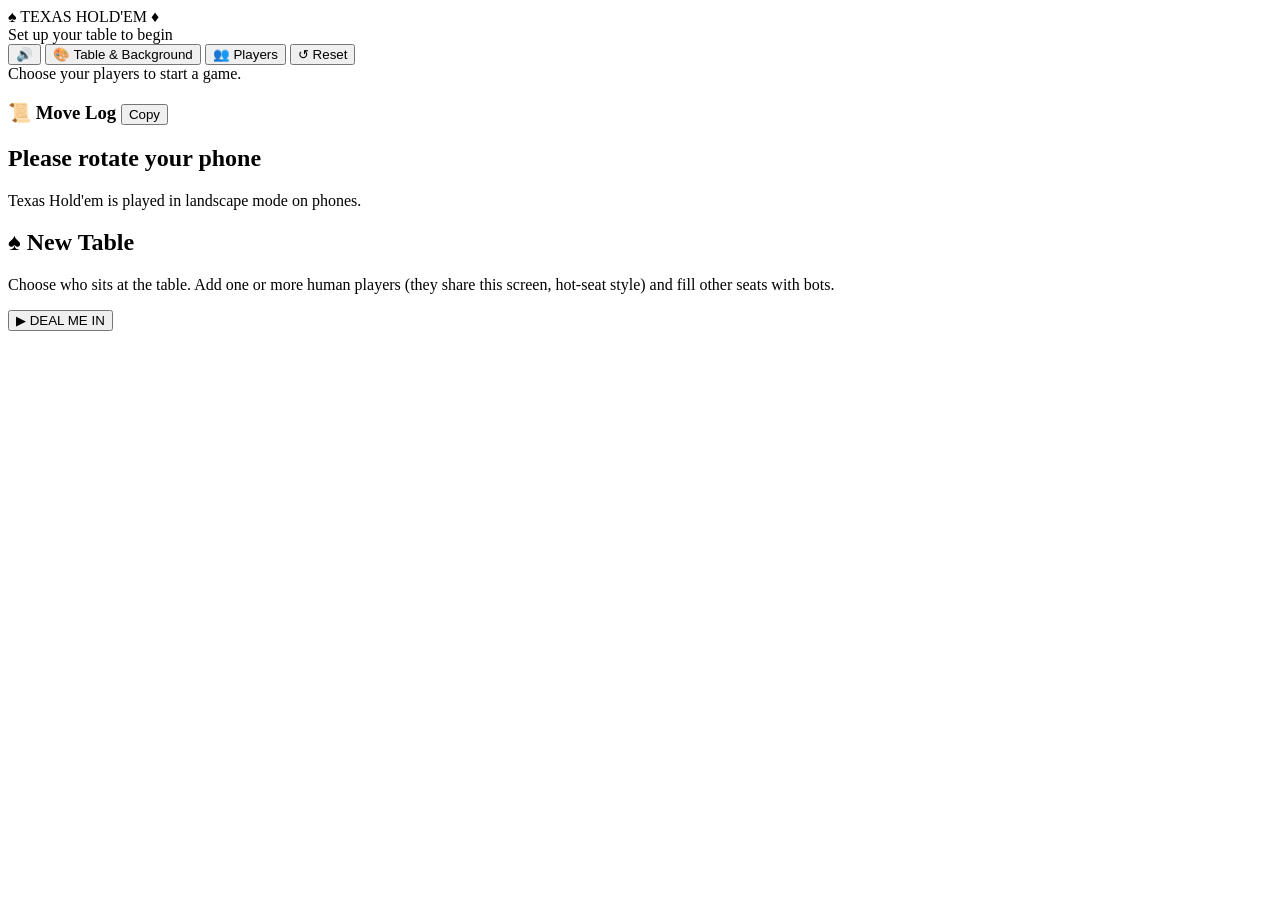
<file: src/template.html>
<!DOCTYPE html>
<html lang="en">
<head>
<meta charset="utf-8">
<meta name="viewport" content="width=device-width,initial-scale=1,viewport-fit=cover">
<title>Texas Hold'em</title>
<style>/*CSS*/</style>
</head>
<body>
<div id="app">
  <div id="bg"></div>
  <header class="top">
    <div class="brand">♠ TEXAS HOLD'EM ♦</div>
    <div class="meta" id="meta">Set up your table to begin</div>
    <button class="btn" id="btnSound" title="Sound on/off">🔊</button>
    <button class="btn" id="btnSettings">🎨<span class="lbl"> Table &amp; Background</span></button>
    <button class="btn" id="btnPlayers">👥<span class="lbl"> Players</span></button>
    <button class="btn danger" id="btnReset">↺<span class="lbl"> Reset</span></button>
  </header>
  <div class="settings" id="settings"></div>
  <main>
    <section class="play">
      <div class="stagewrap"><div class="stage" id="stage"></div></div>
      <div class="actions" id="actions"><div class="status">Choose your players to start a game.</div></div>
    </section>
    <aside class="logpanel">
      <h3>📜 Move Log <button class="btn" id="btnCopy">Copy</button></h3>
      <div id="log"></div>
    </aside>
  </main>
</div>
<div id="rotate"><div class="ph"></div><h2>Please rotate your phone</h2><p>Texas Hold'em is played in landscape mode on phones.</p></div>
<div class="modal" id="setup"><div class="sheet">
  <h2>♠ New Table</h2><p class="sub">Choose who sits at the table. Add one or more human players (they share this screen, hot-seat style) and fill other seats with bots.</p>
  <div id="setupBody"></div>
  <div class="dealbar"><div id="setupOpts" class="opts"></div><button class="deal" id="btnStart">▶ DEAL ME IN</button></div>
</div></div>
<div class="toast" id="toast"></div>
<script>/*ENGINE*/</script>
<script>/*BG*/</script>
<script>/*SND*/</script>
<script>/*UI*/</script>
</body>
</html>
</file>
